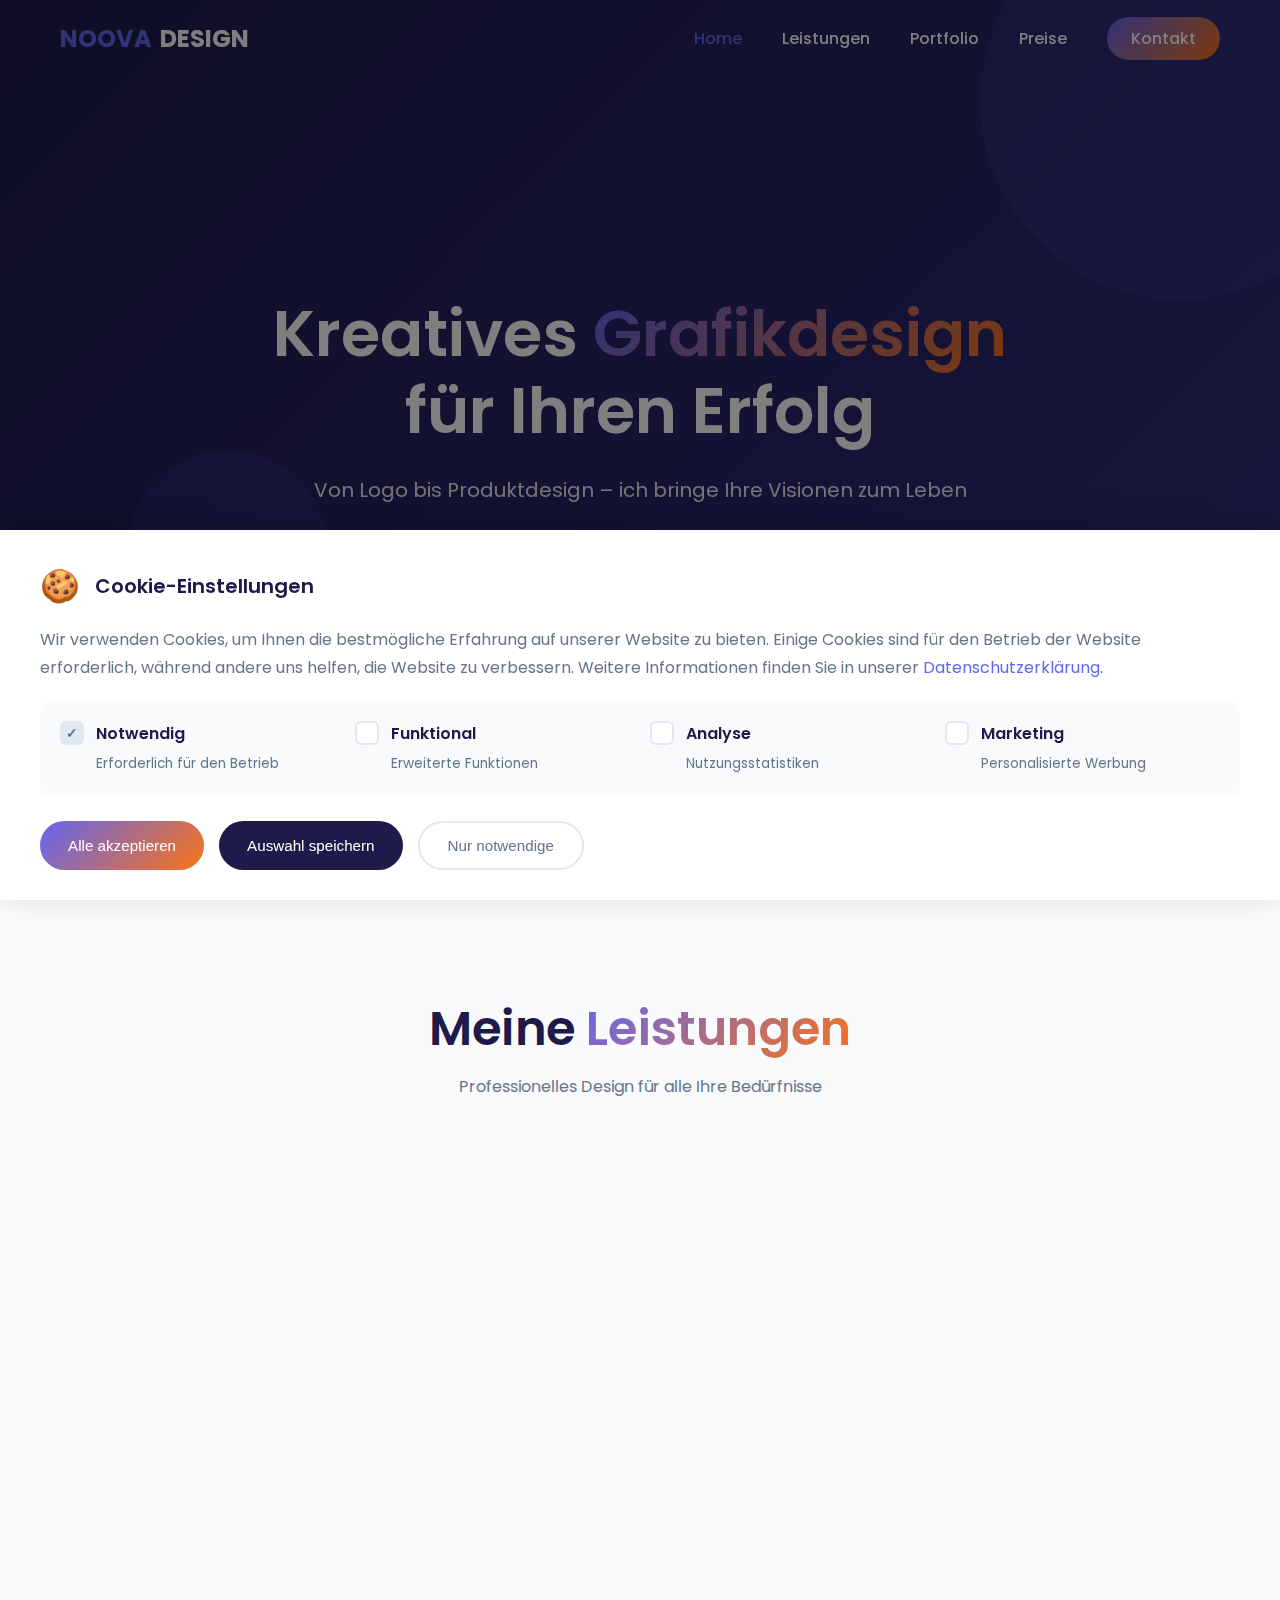
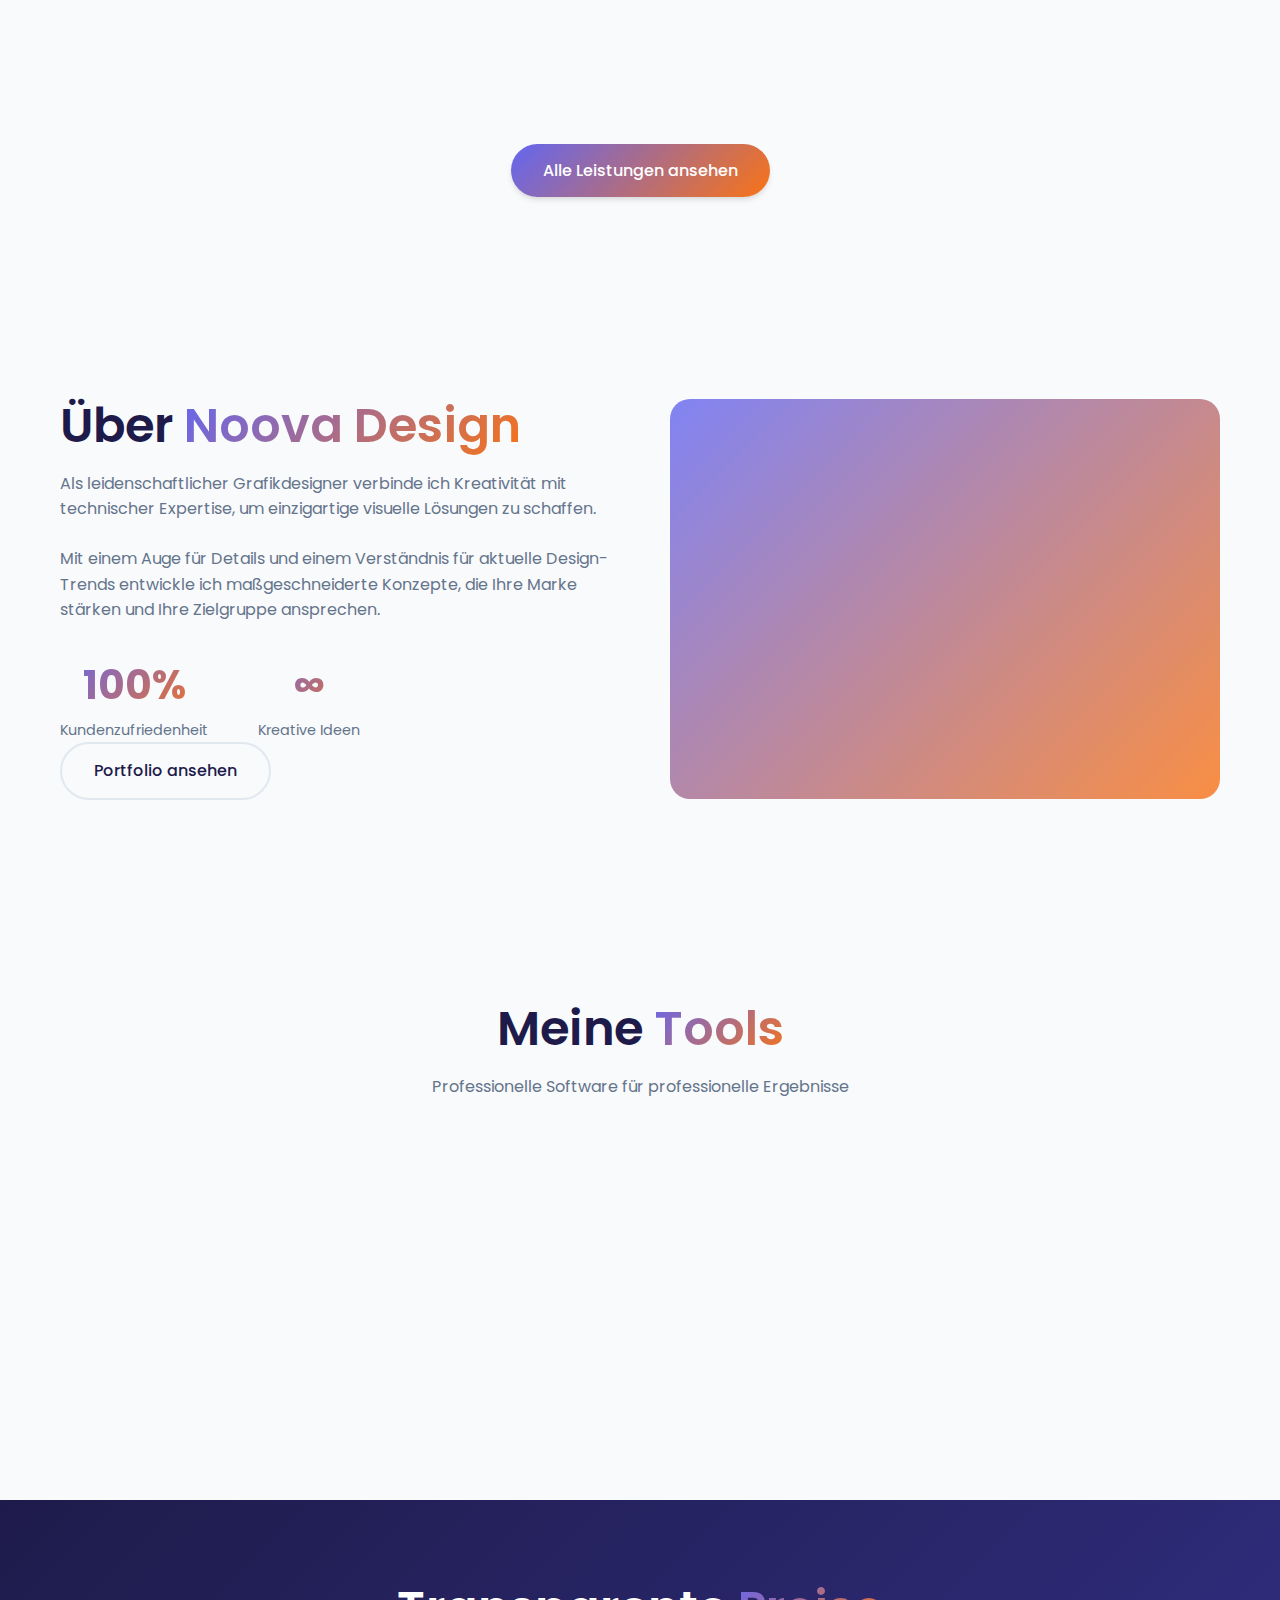
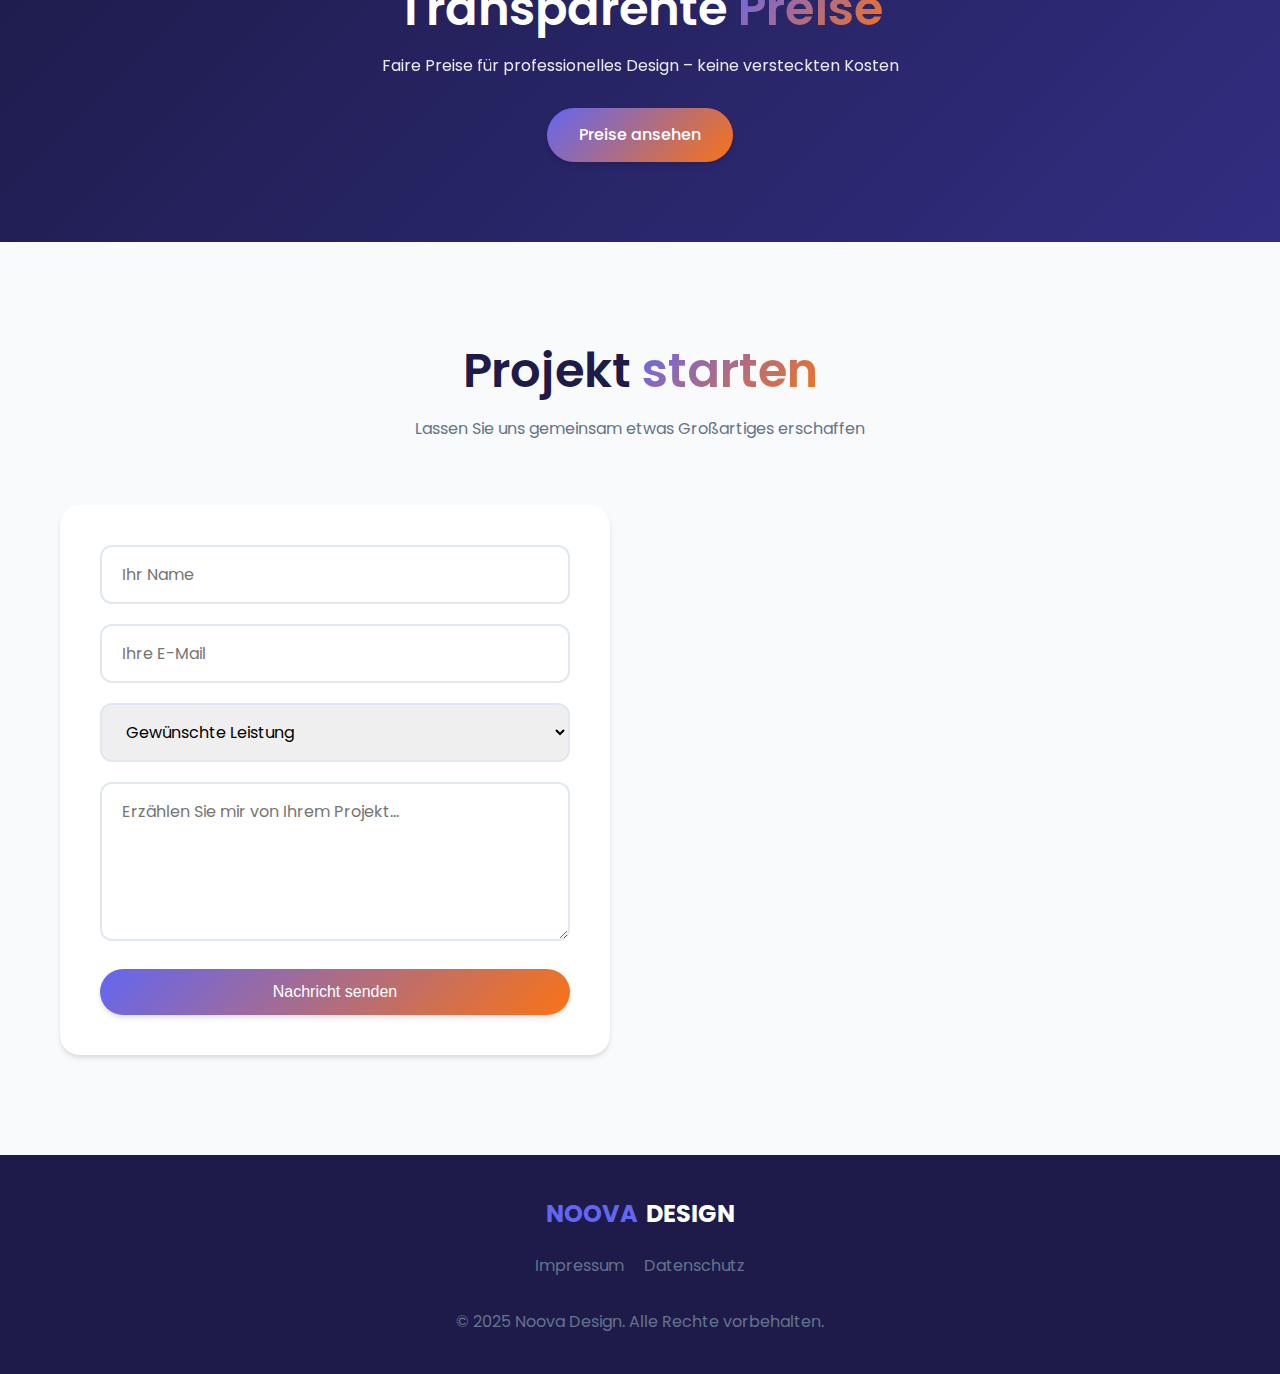
<file: index.html>
<!DOCTYPE html>
<html lang="de">
  <head>
    <meta charset="UTF-8" />
    <meta name="viewport" content="width=device-width, initial-scale=1.0" />
    
    <!-- Primary Meta Tags -->
    <title>Noova Design | Grafikdesign & Visualisierung</title>
    <meta name="title" content="Noova Design | Grafikdesign & Visualisierung" />
    <meta name="description" content="Professionelles Grafikdesign aus Leidenschaft. Logo-Design, Visitenkarten, Flyer, Fahrzeugbeschriftung und Visualisierungen. Kreative Lösungen für Ihren Erfolg." />
    <meta name="keywords" content="Grafikdesign, Logo Design, Visitenkarten, Flyer, Broschüren, Beschriftung, Fahrzeugbeschriftung, Produktdesign, Verpackungsdesign, Visualisierung" />
    <meta name="author" content="Noova Design" />
    <meta name="robots" content="index, follow" />
    <link rel="canonical" href="https://noova-design.de/" />
    
    <!-- Open Graph / Facebook -->
    <meta property="og:type" content="website" />
    <meta property="og:url" content="https://noova-design.de/" />
    <meta property="og:title" content="Noova Design | Grafikdesign & Visualisierung" />
    <meta property="og:description" content="Professionelles Grafikdesign aus Leidenschaft. Logo-Design, Visitenkarten, Flyer, Fahrzeugbeschriftung und Visualisierungen." />
    <meta property="og:image" content="https://noova-design.de/images/og-image.jpg" />
    <meta property="og:locale" content="de_DE" />
    
    <!-- Twitter -->
    <meta property="twitter:card" content="summary_large_image" />
    <meta property="twitter:url" content="https://noova-design.de/" />
    <meta property="twitter:title" content="Noova Design | Grafikdesign & Visualisierung" />
    <meta property="twitter:description" content="Professionelles Grafikdesign aus Leidenschaft. Logo-Design, Visitenkarten, Flyer, Fahrzeugbeschriftung und Visualisierungen." />
    <meta property="twitter:image" content="https://noova-design.de/images/og-image.jpg" />
    
    <!-- Favicon -->
    <link rel="icon" type="image/x-icon" href="/favicon.ico" />
    <link rel="apple-touch-icon" sizes="180x180" href="/apple-touch-icon.png" />
    
    <!-- Google Fonts -->
    <link rel="preconnect" href="https://fonts.googleapis.com" />
    <link rel="preconnect" href="https://fonts.gstatic.com" crossorigin />
    <link href="https://fonts.googleapis.com/css2?family=Poppins:wght@300;400;500;600;700&display=swap" rel="stylesheet" />
    
    <!-- Stylesheet -->
    <link rel="stylesheet" href="css/main.css" />
    
    <!-- Structured Data / Schema.org -->
    <script type="application/ld+json">
    {
      "@context": "https://schema.org",
      "@type": "LocalBusiness",
      "name": "Noova Design",
      "description": "Professionelles Grafikdesign - Logo, Visitenkarten, Flyer, Beschriftung und mehr.",
      "url": "https://noova-design.de",
      "email": "info@noova-design.de",
      "telephone": "+49 123 456 789",
      "priceRange": "€€",
      "image": "https://noova-design.de/images/og-image.jpg",
      "serviceType": ["Logo Design", "Visitenkarten", "Flyer", "Broschüren", "Fahrzeugbeschriftung", "Produktdesign", "Visualisierung"],
      "areaServed": {
        "@type": "Country",
        "name": "Deutschland"
      },
      "sameAs": []
    }
    </script>
  </head>
  <body>
    <!-- Navigation -->
    <nav class="navbar">
      <div class="container">
        <a href="index.html" class="logo">
          <span class="logo-noova">NOOVA</span>
          <span class="logo-design">DESIGN</span>
        </a>
        <button class="nav-toggle" aria-label="Menü öffnen">
          <span></span>
          <span></span>
          <span></span>
        </button>
        <ul class="nav-links">
          <li><a href="index.html" class="active">Home</a></li>
          <li><a href="pages/leistungen.html">Leistungen</a></li>
          <li><a href="pages/portfolio.html">Portfolio</a></li>
          <li><a href="pages/preise.html">Preise</a></li>
          <li><a href="#contact" class="btn-nav">Kontakt</a></li>
        </ul>
      </div>
    </nav>

    <!-- Hero Section -->
    <section id="home" class="hero">
      <div class="hero-content">
        <h1>
          Kreatives <span class="highlight">Grafikdesign</span> für Ihren Erfolg
        </h1>
        <p>Von Logo bis Produktdesign – ich bringe Ihre Visionen zum Leben</p>
        <div class="hero-buttons">
          <a href="pages/leistungen.html" class="btn btn-primary">Leistungen entdecken</a>
          <a href="#contact" class="btn btn-secondary">Projekt starten</a>
        </div>
      </div>
      <div class="hero-shapes">
        <div class="shape shape-1"></div>
        <div class="shape shape-2"></div>
        <div class="shape shape-3"></div>
      </div>
    </section>

    <!-- Services Section -->
    <section id="services" class="services">
      <div class="container">
        <h2 class="section-title">
          Meine <span class="highlight">Leistungen</span>
        </h2>
        <p class="section-subtitle">
          Professionelles Design für alle Ihre Bedürfnisse
        </p>

        <div class="services-grid">
          <a href="pages/leistungen.html#logo" class="service-card">
            <div class="service-icon">
              <svg
                viewBox="0 0 24 24"
                fill="none"
                stroke="currentColor"
                stroke-width="2"
              >
                <circle cx="12" cy="12" r="10" />
                <path
                  d="M12 2a4.5 4.5 0 0 0 0 9 4.5 4.5 0 0 1 0 9 10 10 0 0 0 0-18z"
                />
              </svg>
            </div>
            <h3>Logo Design</h3>
            <p>
              Einzigartige und einprägsame Logos, die Ihre Marke perfekt
              repräsentieren.
            </p>
          </a>

          <a href="pages/leistungen.html#visitenkarten" class="service-card">
            <div class="service-icon">
              <svg
                viewBox="0 0 24 24"
                fill="none"
                stroke="currentColor"
                stroke-width="2"
              >
                <rect x="2" y="4" width="20" height="14" rx="2" />
                <path d="M7 18v2M17 18v2M12 18v2" />
              </svg>
            </div>
            <h3>Visitenkarten</h3>
            <p>
              Professionelle Visitenkarten für einen bleibenden ersten Eindruck.
            </p>
          </a>

          <a href="pages/leistungen.html#flyer" class="service-card">
            <div class="service-icon">
              <svg
                viewBox="0 0 24 24"
                fill="none"
                stroke="currentColor"
                stroke-width="2"
              >
                <path
                  d="M14 2H6a2 2 0 0 0-2 2v16a2 2 0 0 0 2 2h12a2 2 0 0 0 2-2V8z"
                />
                <polyline points="14,2 14,8 20,8" />
                <line x1="16" y1="13" x2="8" y2="13" />
                <line x1="16" y1="17" x2="8" y2="17" />
              </svg>
            </div>
            <h3>Flyer & Broschüren</h3>
            <p>
              Auffällige Printmedien, die Ihre Botschaft klar kommunizieren.
            </p>
          </a>

          <a href="pages/leistungen.html#beschriftung" class="service-card">
            <div class="service-icon">
              <svg
                viewBox="0 0 24 24"
                fill="none"
                stroke="currentColor"
                stroke-width="2"
              >
                <path d="M4 7h16M4 12h16M4 17h10" />
                <circle cx="19" cy="17" r="3" />
              </svg>
            </div>
            <h3>Beschriftung</h3>
            <p>
              Professionelle Fahrzeug- und Schaufensterbeschriftung.
            </p>
          </a>

          <a href="pages/leistungen.html#produktdesign" class="service-card">
            <div class="service-icon">
              <svg
                viewBox="0 0 24 24"
                fill="none"
                stroke="currentColor"
                stroke-width="2"
              >
                <path
                  d="M21 16V8a2 2 0 0 0-1-1.73l-7-4a2 2 0 0 0-2 0l-7 4A2 2 0 0 0 3 8v8a2 2 0 0 0 1 1.73l7 4a2 2 0 0 0 2 0l7-4A2 2 0 0 0 21 16z"
                />
                <polyline points="3.27,6.96 12,12.01 20.73,6.96" />
                <line x1="12" y1="22.08" x2="12" y2="12" />
              </svg>
            </div>
            <h3>Produktdesign</h3>
            <p>
              Kreative Verpackungen, die Ihr Produkt zum Hingucker machen.
            </p>
          </a>

          <a href="pages/leistungen.html#visualisierungen" class="service-card">
            <div class="service-icon">
              <svg
                viewBox="0 0 24 24"
                fill="none"
                stroke="currentColor"
                stroke-width="2"
              >
                <rect x="3" y="3" width="18" height="18" rx="2" />
                <circle cx="8.5" cy="8.5" r="1.5" />
                <polyline points="21,15 16,10 5,21" />
              </svg>
            </div>
            <h3>Visualisierungen</h3>
            <p>
              Hochwertige Grafiken und Infografiken für komplexe Inhalte.
            </p>
          </a>
        </div>

        <div class="section-cta">
          <a href="pages/leistungen.html" class="btn btn-primary">Alle Leistungen ansehen</a>
        </div>
      </div>
    </section>

    <!-- About Section -->
    <section id="about" class="about">
      <div class="container">
        <div class="about-content">
          <div class="about-text">
            <h2 class="section-title">
              Über <span class="highlight">Noova Design</span>
            </h2>
            <p>
              Als leidenschaftlicher Grafikdesigner verbinde ich Kreativität mit
              technischer Expertise, um einzigartige visuelle Lösungen zu
              schaffen.
            </p>
            <p>
              Mit einem Auge für Details und einem Verständnis für aktuelle
              Design-Trends entwickle ich maßgeschneiderte Konzepte, die Ihre
              Marke stärken und Ihre Zielgruppe ansprechen.
            </p>
            <div class="about-stats">
              <div class="stat">
                <span class="stat-number">100%</span>
                <span class="stat-label">Kundenzufriedenheit</span>
              </div>
              <div class="stat">
                <span class="stat-number">∞</span>
                <span class="stat-label">Kreative Ideen</span>
              </div>
            </div>
            <a href="pages/portfolio.html" class="btn btn-secondary">Portfolio ansehen</a>
          </div>
          <div class="about-image">
            <div class="about-shape"></div>
          </div>
        </div>
      </div>
    </section>

    <!-- Tools Section -->
    <section id="tools" class="tools">
      <div class="container">
        <h2 class="section-title">
          Meine <span class="highlight">Tools</span>
        </h2>
        <p class="section-subtitle">
          Professionelle Software für professionelle Ergebnisse
        </p>

        <div class="tools-grid">
          <div class="tool-card">
            <div class="tool-icon illustrator">
              <span>Ai</span>
            </div>
            <h3>Adobe Illustrator</h3>
            <p>Vektorgrafiken, Logos & Illustrationen</p>
          </div>

          <div class="tool-card">
            <div class="tool-icon indesign">
              <span>Id</span>
            </div>
            <h3>Adobe InDesign</h3>
            <p>Layout, Flyer & Printmedien</p>
          </div>

          <div class="tool-card">
            <div class="tool-icon photoshop">
              <span>Ps</span>
            </div>
            <h3>Adobe Photoshop</h3>
            <p>Bildbearbeitung & Compositing</p>
          </div>
        </div>
      </div>
    </section>

    <!-- CTA Section -->
    <section class="cta-section">
      <div class="container">
        <div class="cta-content">
          <h2>Transparente <span class="highlight">Preise</span></h2>
          <p>Faire Preise für professionelles Design – keine versteckten Kosten</p>
          <a href="pages/preise.html" class="btn btn-primary">Preise ansehen</a>
        </div>
      </div>
    </section>

    <!-- Contact Section -->
    <section id="contact" class="contact">
      <div class="container">
        <h2 class="section-title">
          Projekt <span class="highlight">starten</span>
        </h2>
        <p class="section-subtitle">
          Lassen Sie uns gemeinsam etwas Großartiges erschaffen
        </p>

        <div class="contact-content">
          <form class="contact-form" id="contactForm">
            <div class="form-group">
              <input
                type="text"
                id="name"
                name="name"
                placeholder="Ihr Name"
                required
              />
            </div>
            <div class="form-group">
              <input
                type="email"
                id="email"
                name="email"
                placeholder="Ihre E-Mail"
                required
              />
            </div>
            <div class="form-group">
              <select id="service" name="service" required>
                <option value="" disabled selected>Gewünschte Leistung</option>
                <option value="logo">Logo Design</option>
                <option value="visitenkarten">Visitenkarten</option>
                <option value="flyer">Flyer</option>
                <option value="beschriftung">Beschriftung</option>
                <option value="produktdesign">Produktdesign</option>
                <option value="visualisierung">Visualisierungen</option>
                <option value="andere">Andere</option>
              </select>
            </div>
            <div class="form-group">
              <textarea
                id="message"
                name="message"
                placeholder="Erzählen Sie mir von Ihrem Projekt..."
                rows="5"
                required
              ></textarea>
            </div>
            <button type="submit" class="btn btn-primary btn-full">
              Nachricht senden
            </button>
          </form>

          <div class="contact-info">
            <div class="info-card">
              <div class="info-icon">
                <svg
                  viewBox="0 0 24 24"
                  fill="none"
                  stroke="currentColor"
                  stroke-width="2"
                >
                  <path
                    d="M4 4h16c1.1 0 2 .9 2 2v12c0 1.1-.9 2-2 2H4c-1.1 0-2-.9-2-2V6c0-1.1.9-2 2-2z"
                  />
                  <polyline points="22,6 12,13 2,6" />
                </svg>
              </div>
              <div>
                <h4>E-Mail</h4>
                <p>info@noova-design.de</p>
              </div>
            </div>
            <div class="info-card">
              <div class="info-icon">
                <svg
                  viewBox="0 0 24 24"
                  fill="none"
                  stroke="currentColor"
                  stroke-width="2"
                >
                  <path
                    d="M22 16.92v3a2 2 0 0 1-2.18 2 19.79 19.79 0 0 1-8.63-3.07 19.5 19.5 0 0 1-6-6 19.79 19.79 0 0 1-3.07-8.67A2 2 0 0 1 4.11 2h3a2 2 0 0 1 2 1.72 12.84 12.84 0 0 0 .7 2.81 2 2 0 0 1-.45 2.11L8.09 9.91a16 16 0 0 0 6 6l1.27-1.27a2 2 0 0 1 2.11-.45 12.84 12.84 0 0 0 2.81.7A2 2 0 0 1 22 16.92z"
                  />
                </svg>
              </div>
              <div>
                <h4>Telefon</h4>
                <p>+49 123 456 789</p>
              </div>
            </div>
          </div>
        </div>
      </div>
    </section>

    <!-- Footer -->
    <footer class="footer">
      <div class="container">
        <div class="footer-content">
          <div class="footer-logo">
            <span class="logo-noova">NOOVA</span>
            <span class="logo-design">DESIGN</span>
          </div>
          <div class="footer-links">
            <a href="pages/impressum.html">Impressum</a>
            <a href="pages/datenschutz.html">Datenschutz</a>
          </div>
          <p>&copy; 2025 Noova Design. Alle Rechte vorbehalten.</p>
        </div>
      </div>
    </footer>

    <!-- Cookie Banner -->
    <div class="cookie-overlay" id="cookieOverlay"></div>
    <div class="cookie-banner" id="cookieBanner">
      <div class="cookie-content">
        <div class="cookie-header">
          <span class="cookie-icon">🍪</span>
          <h3>Cookie-Einstellungen</h3>
        </div>
        <p class="cookie-text">
          Wir verwenden Cookies, um Ihnen die bestmögliche Erfahrung auf unserer Website zu bieten. 
          Einige Cookies sind für den Betrieb der Website erforderlich, während andere uns helfen, 
          die Website zu verbessern. Weitere Informationen finden Sie in unserer 
          <a href="pages/datenschutz.html">Datenschutzerklärung</a>.
        </p>
        <div class="cookie-options">
          <div class="cookie-option">
            <input type="checkbox" id="cookieNecessary" checked disabled />
            <span class="cookie-checkbox"></span>
            <div class="cookie-option-text">
              <label for="cookieNecessary">Notwendig</label>
              <span>Erforderlich für den Betrieb</span>
            </div>
          </div>
          <div class="cookie-option">
            <input type="checkbox" id="cookieFunctional" />
            <span class="cookie-checkbox"></span>
            <div class="cookie-option-text">
              <label for="cookieFunctional">Funktional</label>
              <span>Erweiterte Funktionen</span>
            </div>
          </div>
          <div class="cookie-option">
            <input type="checkbox" id="cookieAnalytics" />
            <span class="cookie-checkbox"></span>
            <div class="cookie-option-text">
              <label for="cookieAnalytics">Analyse</label>
              <span>Nutzungsstatistiken</span>
            </div>
          </div>
          <div class="cookie-option">
            <input type="checkbox" id="cookieMarketing" />
            <span class="cookie-checkbox"></span>
            <div class="cookie-option-text">
              <label for="cookieMarketing">Marketing</label>
              <span>Personalisierte Werbung</span>
            </div>
          </div>
        </div>
        <div class="cookie-buttons">
          <button class="cookie-btn cookie-btn-accept" data-cookie-accept>Alle akzeptieren</button>
          <button class="cookie-btn cookie-btn-selected" data-cookie-save>Auswahl speichern</button>
          <button class="cookie-btn cookie-btn-reject" data-cookie-reject>Nur notwendige</button>
        </div>
      </div>
    </div>
    <button class="cookie-settings-float" id="cookieSettingsFloat" title="Cookie-Einstellungen">🍪</button>

    <script src="js/bundle.js"></script>
    <script src="js/cookie-consent.js"></script>
    <script src="js/local-analytics.js"></script>
  </body>
</html>
</file>
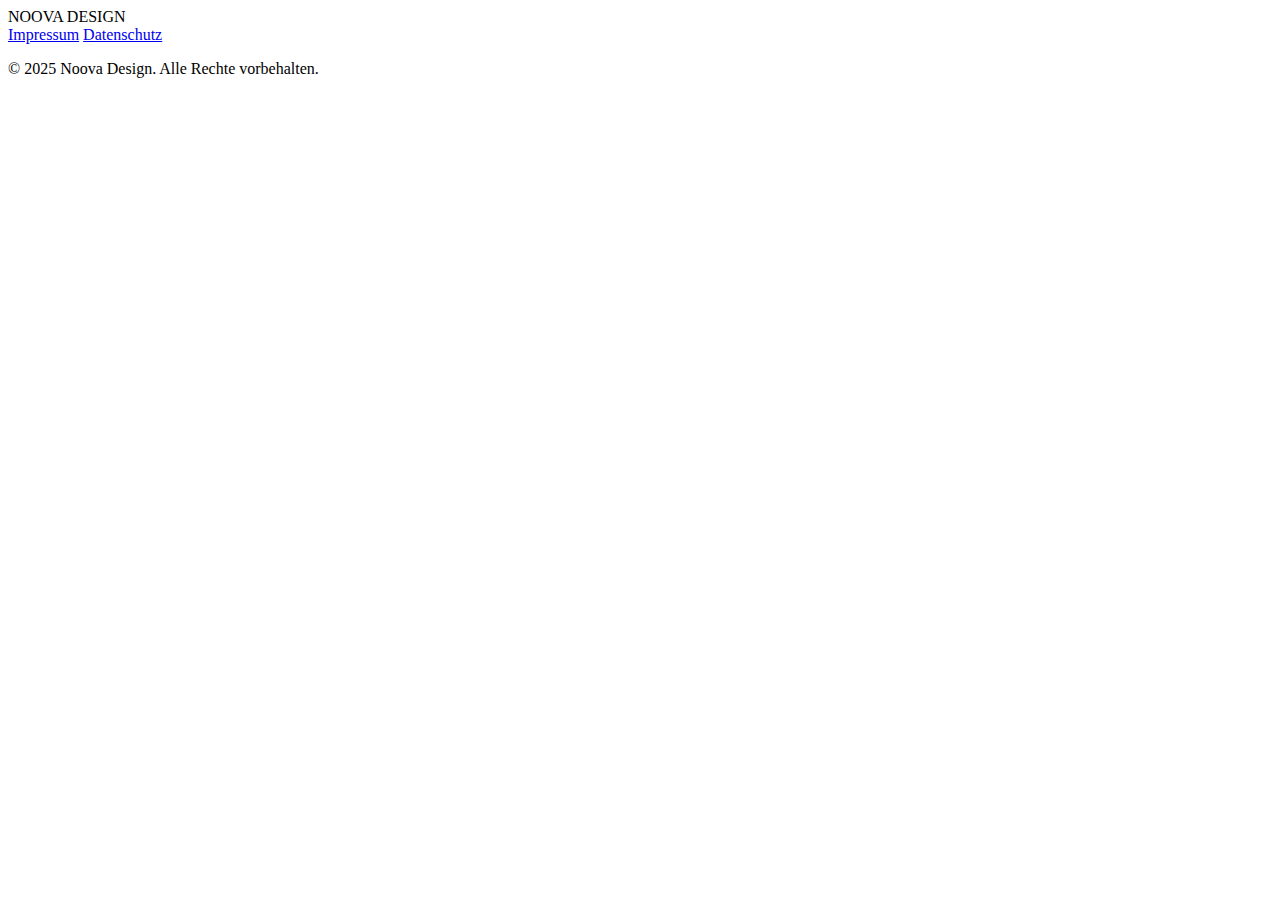
<file: components/footer.html>
<!-- 
  FOOTER COMPONENT
  Kopieren Sie diesen Code am Ende des <body> Tags jeder Seite
-->

<footer class="footer">
  <div class="container">
    <div class="footer-content">
      <div class="footer-logo">
        <span class="logo-noova">NOOVA</span>
        <span class="logo-design">DESIGN</span>
      </div>
      <div class="footer-links">
        <a href="pages/impressum.html">Impressum</a>
        <a href="pages/datenschutz.html">Datenschutz</a>
      </div>
      <p>&copy; 2025 Noova Design. Alle Rechte vorbehalten.</p>
    </div>
  </div>
</footer>
</file>
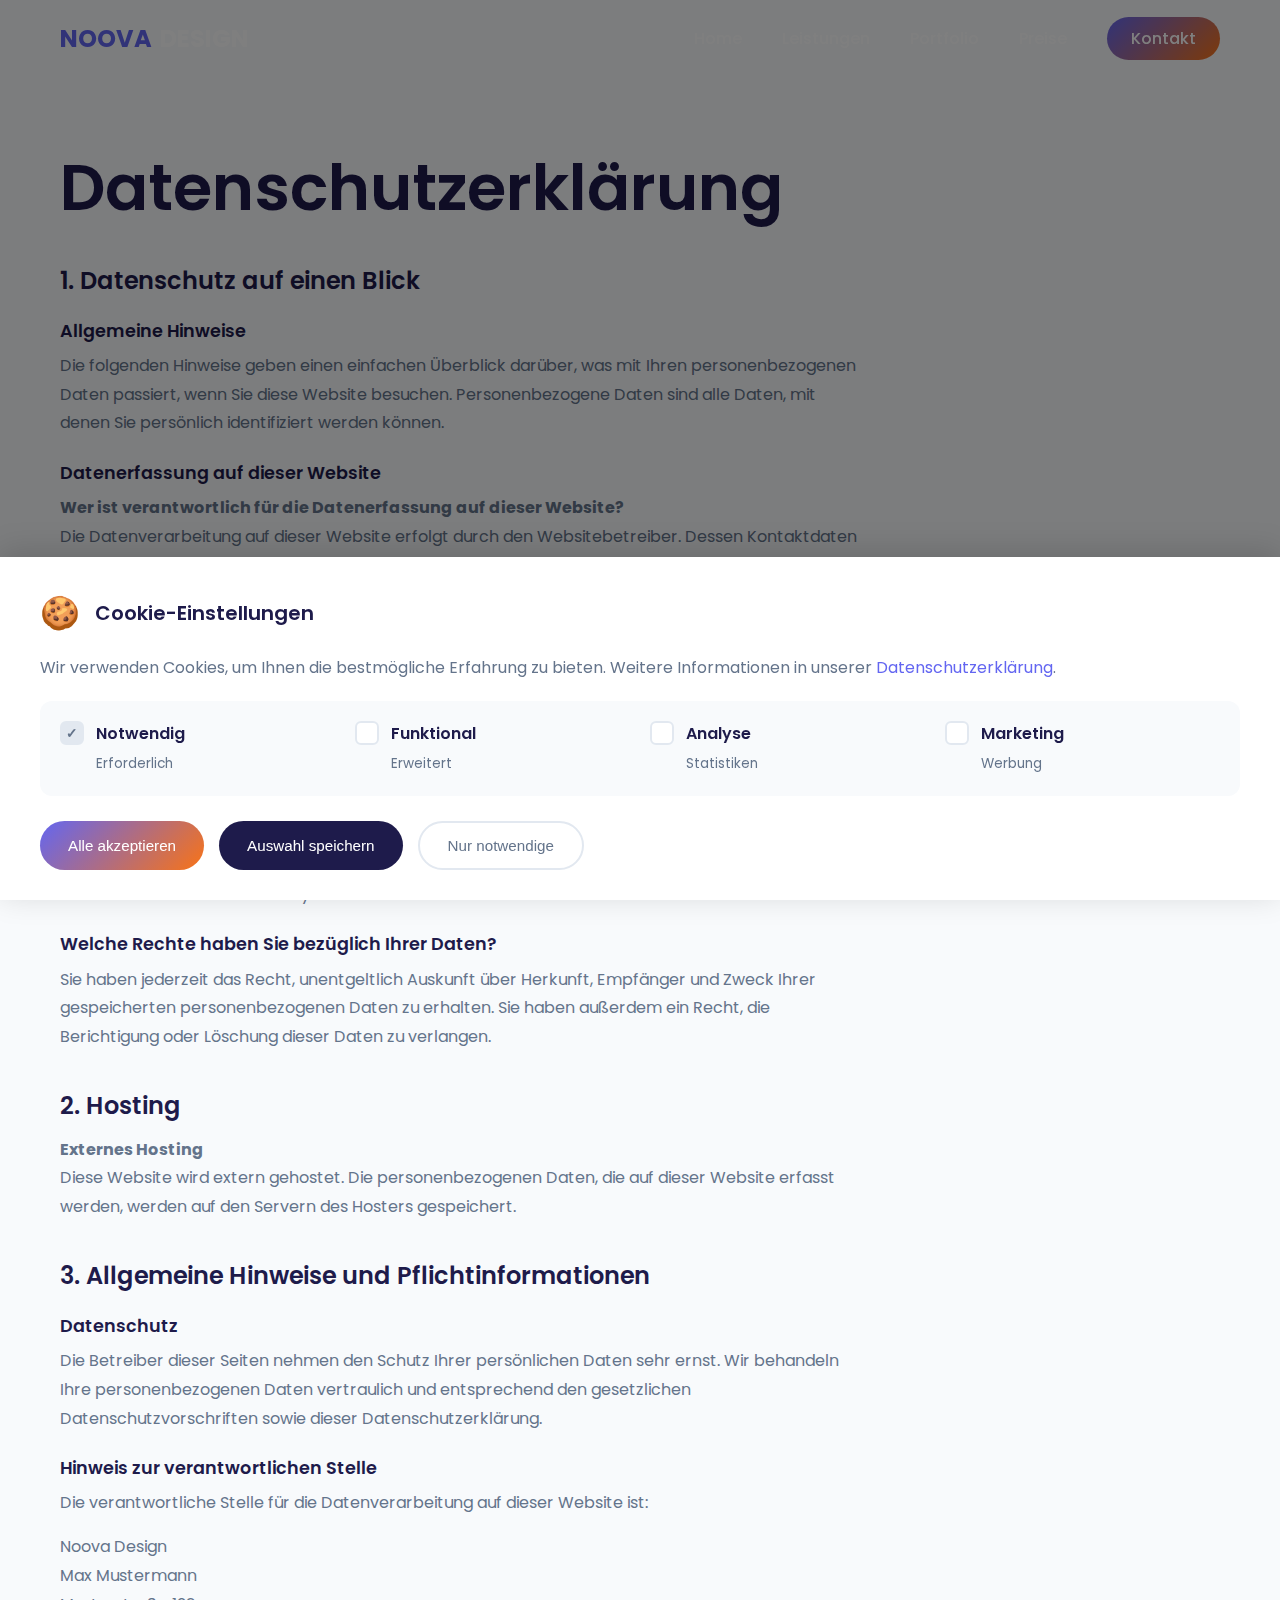
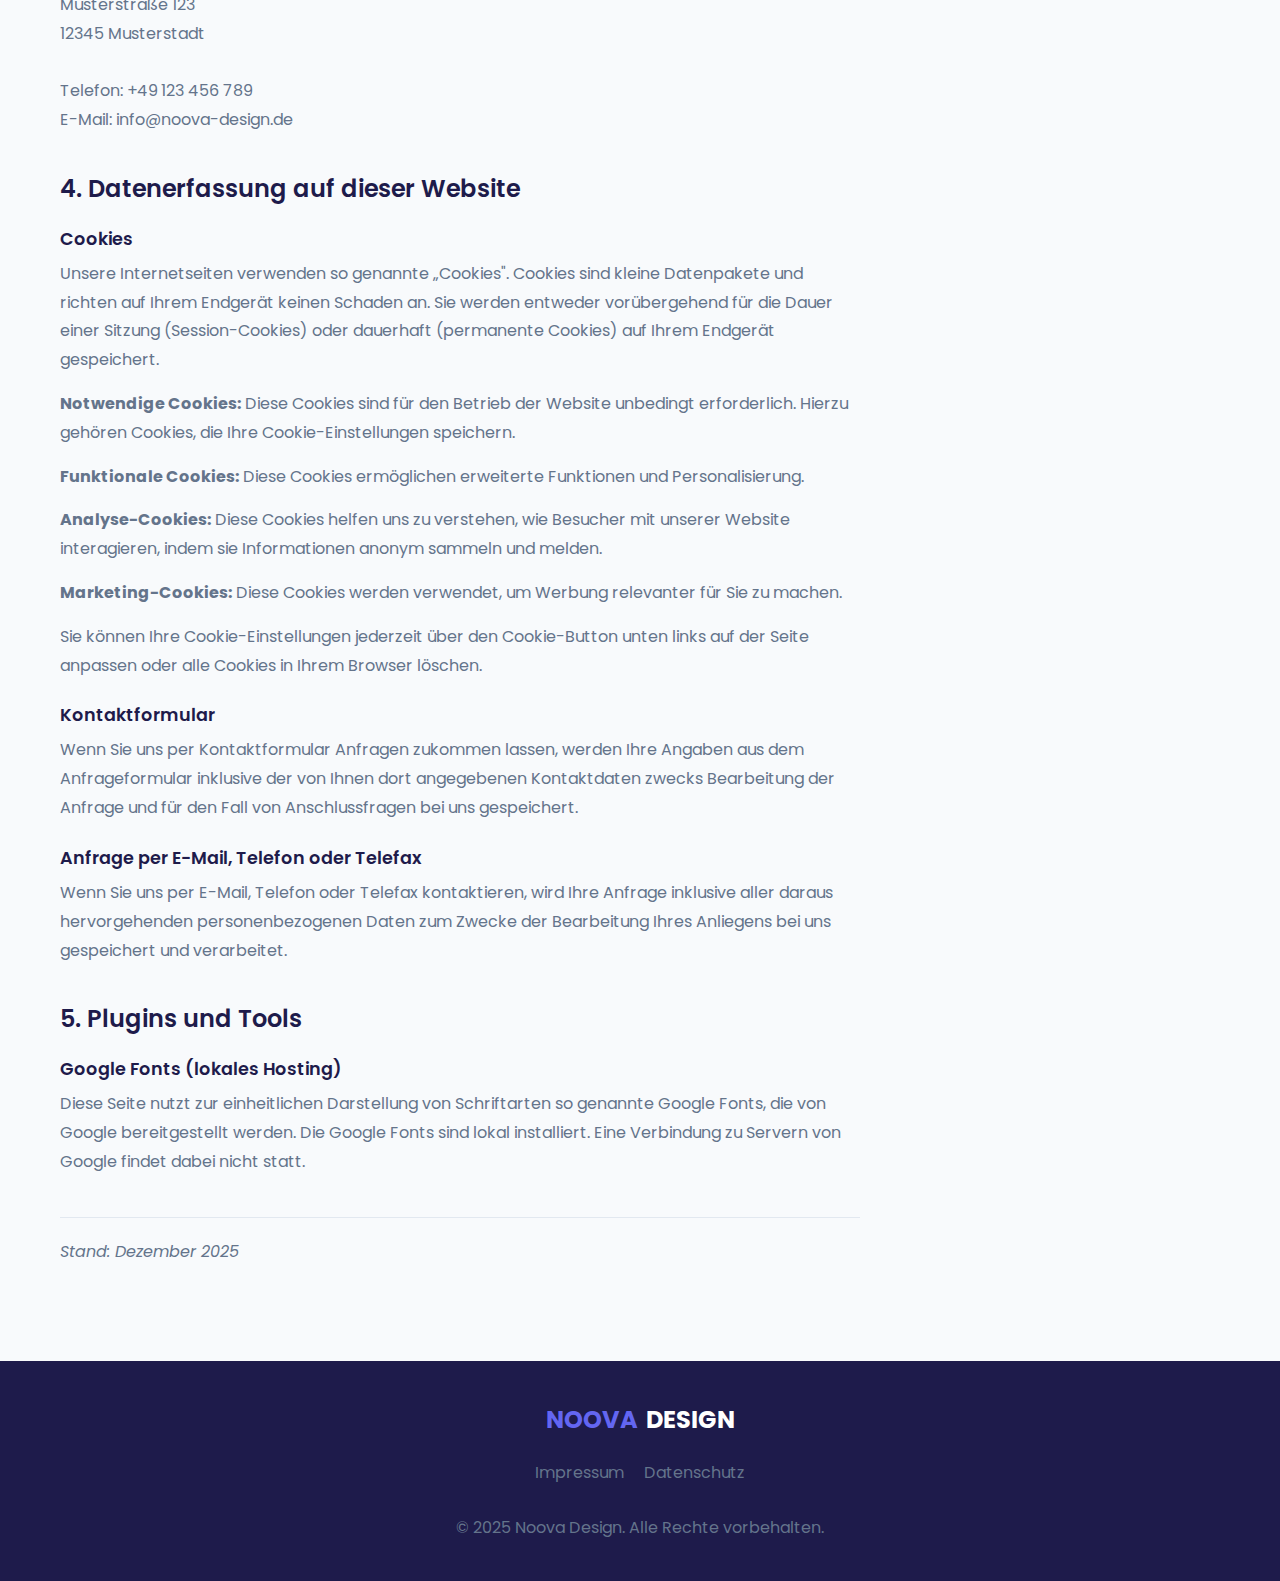
<file: pages/datenschutz.html>
<!DOCTYPE html>
<html lang="de">
  <head>
    <meta charset="UTF-8" />
    <meta name="viewport" content="width=device-width, initial-scale=1.0" />
    
    <!-- Primary Meta Tags -->
    <title>Datenschutzerklärung | Noova Design</title>
    <meta name="title" content="Datenschutzerklärung | Noova Design" />
    <meta name="description" content="Datenschutzerklärung von Noova Design - Informationen zur Erhebung und Verarbeitung personenbezogener Daten gemäß DSGVO." />
    <meta name="author" content="Noova Design" />
    <meta name="robots" content="noindex, follow" />
    <link rel="canonical" href="https://noova-design.de/pages/datenschutz.html" />
    
    <!-- Favicon -->
    <link rel="icon" type="image/x-icon" href="/favicon.ico" />
    
    <!-- Google Fonts -->
    <link rel="preconnect" href="https://fonts.googleapis.com" />
    <link rel="preconnect" href="https://fonts.gstatic.com" crossorigin />
    <link href="https://fonts.googleapis.com/css2?family=Poppins:wght@300;400;500;600;700&display=swap" rel="stylesheet" />
    
    <!-- Stylesheet -->
    <link rel="stylesheet" href="../css/main.css" />
  </head>
  <body>
    <!-- Navigation -->
    <nav class="navbar">
      <div class="container">
        <a href="../index.html" class="logo">
          <span class="logo-noova">NOOVA</span>
          <span class="logo-design">DESIGN</span>
        </a>
        <button class="nav-toggle" aria-label="Menü öffnen">
          <span></span>
          <span></span>
          <span></span>
        </button>
        <ul class="nav-links">
          <li><a href="../index.html">Home</a></li>
          <li><a href="leistungen.html">Leistungen</a></li>
          <li><a href="portfolio.html">Portfolio</a></li>
          <li><a href="preise.html">Preise</a></li>
          <li><a href="../index.html#contact" class="btn-nav">Kontakt</a></li>
        </ul>
      </div>
    </nav>

    <!-- Content Section -->
    <section class="legal-section">
      <div class="container">
        <h1>Datenschutzerklärung</h1>

        <div class="legal-content">
          <h2>1. Datenschutz auf einen Blick</h2>
          
          <h3>Allgemeine Hinweise</h3>
          <p>
            Die folgenden Hinweise geben einen einfachen Überblick darüber, was mit Ihren personenbezogenen Daten 
            passiert, wenn Sie diese Website besuchen. Personenbezogene Daten sind alle Daten, mit denen Sie 
            persönlich identifiziert werden können.
          </p>

          <h3>Datenerfassung auf dieser Website</h3>
          <p>
            <strong>Wer ist verantwortlich für die Datenerfassung auf dieser Website?</strong><br>
            Die Datenverarbeitung auf dieser Website erfolgt durch den Websitebetreiber. Dessen Kontaktdaten 
            können Sie dem Impressum dieser Website entnehmen.
          </p>

          <h3>Wie erfassen wir Ihre Daten?</h3>
          <p>
            Ihre Daten werden zum einen dadurch erhoben, dass Sie uns diese mitteilen. Hierbei kann es sich z. B. 
            um Daten handeln, die Sie in ein Kontaktformular eingeben.
          </p>
          <p>
            Andere Daten werden automatisch oder nach Ihrer Einwilligung beim Besuch der Website durch unsere 
            IT-Systeme erfasst. Das sind vor allem technische Daten (z. B. Internetbrowser, Betriebssystem oder 
            Uhrzeit des Seitenaufrufs).
          </p>

          <h3>Wofür nutzen wir Ihre Daten?</h3>
          <p>
            Ein Teil der Daten wird erhoben, um eine fehlerfreie Bereitstellung der Website zu gewährleisten. 
            Andere Daten können zur Analyse Ihres Nutzerverhaltens verwendet werden.
          </p>

          <h3>Welche Rechte haben Sie bezüglich Ihrer Daten?</h3>
          <p>
            Sie haben jederzeit das Recht, unentgeltlich Auskunft über Herkunft, Empfänger und Zweck Ihrer 
            gespeicherten personenbezogenen Daten zu erhalten. Sie haben außerdem ein Recht, die Berichtigung 
            oder Löschung dieser Daten zu verlangen.
          </p>

          <h2>2. Hosting</h2>
          <p>
            <strong>Externes Hosting</strong><br>
            Diese Website wird extern gehostet. Die personenbezogenen Daten, die auf dieser Website erfasst werden, 
            werden auf den Servern des Hosters gespeichert.
          </p>

          <h2>3. Allgemeine Hinweise und Pflichtinformationen</h2>
          
          <h3>Datenschutz</h3>
          <p>
            Die Betreiber dieser Seiten nehmen den Schutz Ihrer persönlichen Daten sehr ernst. Wir behandeln Ihre 
            personenbezogenen Daten vertraulich und entsprechend den gesetzlichen Datenschutzvorschriften sowie 
            dieser Datenschutzerklärung.
          </p>

          <h3>Hinweis zur verantwortlichen Stelle</h3>
          <p>
            Die verantwortliche Stelle für die Datenverarbeitung auf dieser Website ist:
          </p>
          <p>
            Noova Design<br>
            Max Mustermann<br>
            Musterstraße 123<br>
            12345 Musterstadt<br><br>
            Telefon: +49 123 456 789<br>
            E-Mail: info@noova-design.de
          </p>

          <h2>4. Datenerfassung auf dieser Website</h2>
          
          <h3>Cookies</h3>
          <p>
            Unsere Internetseiten verwenden so genannte „Cookies". Cookies sind kleine Datenpakete und richten auf 
            Ihrem Endgerät keinen Schaden an. Sie werden entweder vorübergehend für die Dauer einer Sitzung 
            (Session-Cookies) oder dauerhaft (permanente Cookies) auf Ihrem Endgerät gespeichert.
          </p>
          <p>
            <strong>Notwendige Cookies:</strong> Diese Cookies sind für den Betrieb der Website unbedingt erforderlich. 
            Hierzu gehören Cookies, die Ihre Cookie-Einstellungen speichern.
          </p>
          <p>
            <strong>Funktionale Cookies:</strong> Diese Cookies ermöglichen erweiterte Funktionen und Personalisierung.
          </p>
          <p>
            <strong>Analyse-Cookies:</strong> Diese Cookies helfen uns zu verstehen, wie Besucher mit unserer Website 
            interagieren, indem sie Informationen anonym sammeln und melden.
          </p>
          <p>
            <strong>Marketing-Cookies:</strong> Diese Cookies werden verwendet, um Werbung relevanter für Sie zu machen.
          </p>
          <p>
            Sie können Ihre Cookie-Einstellungen jederzeit über den Cookie-Button unten links auf der Seite anpassen 
            oder alle Cookies in Ihrem Browser löschen.
          </p>
          
          <h3>Kontaktformular</h3>
          <p>
            Wenn Sie uns per Kontaktformular Anfragen zukommen lassen, werden Ihre Angaben aus dem Anfrageformular 
            inklusive der von Ihnen dort angegebenen Kontaktdaten zwecks Bearbeitung der Anfrage und für den Fall 
            von Anschlussfragen bei uns gespeichert.
          </p>

          <h3>Anfrage per E-Mail, Telefon oder Telefax</h3>
          <p>
            Wenn Sie uns per E-Mail, Telefon oder Telefax kontaktieren, wird Ihre Anfrage inklusive aller daraus 
            hervorgehenden personenbezogenen Daten zum Zwecke der Bearbeitung Ihres Anliegens bei uns gespeichert 
            und verarbeitet.
          </p>

          <h2>5. Plugins und Tools</h2>
          
          <h3>Google Fonts (lokales Hosting)</h3>
          <p>
            Diese Seite nutzt zur einheitlichen Darstellung von Schriftarten so genannte Google Fonts, die von Google 
            bereitgestellt werden. Die Google Fonts sind lokal installiert. Eine Verbindung zu Servern von Google 
            findet dabei nicht statt.
          </p>

          <p class="legal-date">
            <em>Stand: Dezember 2025</em>
          </p>
        </div>
      </div>
    </section>

    <!-- Footer -->
    <footer class="footer">
      <div class="container">
        <div class="footer-content">
          <div class="footer-logo">
            <span class="logo-noova">NOOVA</span>
            <span class="logo-design">DESIGN</span>
          </div>
          <div class="footer-links">
            <a href="impressum.html">Impressum</a>
            <a href="datenschutz.html">Datenschutz</a>
          </div>
          <p>&copy; 2025 Noova Design. Alle Rechte vorbehalten.</p>
        </div>
      </div>
    </footer>

    <!-- Cookie Banner -->
    <div class="cookie-overlay" id="cookieOverlay"></div>
    <div class="cookie-banner" id="cookieBanner">
      <div class="cookie-content">
        <div class="cookie-header">
          <span class="cookie-icon">🍪</span>
          <h3>Cookie-Einstellungen</h3>
        </div>
        <p class="cookie-text">
          Wir verwenden Cookies, um Ihnen die bestmögliche Erfahrung zu bieten. 
          Weitere Informationen in unserer <a href="datenschutz.html">Datenschutzerklärung</a>.
        </p>
        <div class="cookie-options">
          <div class="cookie-option">
            <input type="checkbox" id="cookieNecessary" checked disabled />
            <span class="cookie-checkbox"></span>
            <div class="cookie-option-text">
              <label for="cookieNecessary">Notwendig</label>
              <span>Erforderlich</span>
            </div>
          </div>
          <div class="cookie-option">
            <input type="checkbox" id="cookieFunctional" />
            <span class="cookie-checkbox"></span>
            <div class="cookie-option-text">
              <label for="cookieFunctional">Funktional</label>
              <span>Erweitert</span>
            </div>
          </div>
          <div class="cookie-option">
            <input type="checkbox" id="cookieAnalytics" />
            <span class="cookie-checkbox"></span>
            <div class="cookie-option-text">
              <label for="cookieAnalytics">Analyse</label>
              <span>Statistiken</span>
            </div>
          </div>
          <div class="cookie-option">
            <input type="checkbox" id="cookieMarketing" />
            <span class="cookie-checkbox"></span>
            <div class="cookie-option-text">
              <label for="cookieMarketing">Marketing</label>
              <span>Werbung</span>
            </div>
          </div>
        </div>
        <div class="cookie-buttons">
          <button class="cookie-btn cookie-btn-accept" data-cookie-accept>Alle akzeptieren</button>
          <button class="cookie-btn cookie-btn-selected" data-cookie-save>Auswahl speichern</button>
          <button class="cookie-btn cookie-btn-reject" data-cookie-reject>Nur notwendige</button>
        </div>
      </div>
    </div>
    <button class="cookie-settings-float" id="cookieSettingsFloat" title="Cookie-Einstellungen">🍪</button>

    <script src="../js/bundle.js"></script>
    <script src="../js/cookie-consent.js"></script>
    <script src="../js/local-analytics.js"></script>
  </body>
</html>
</file>
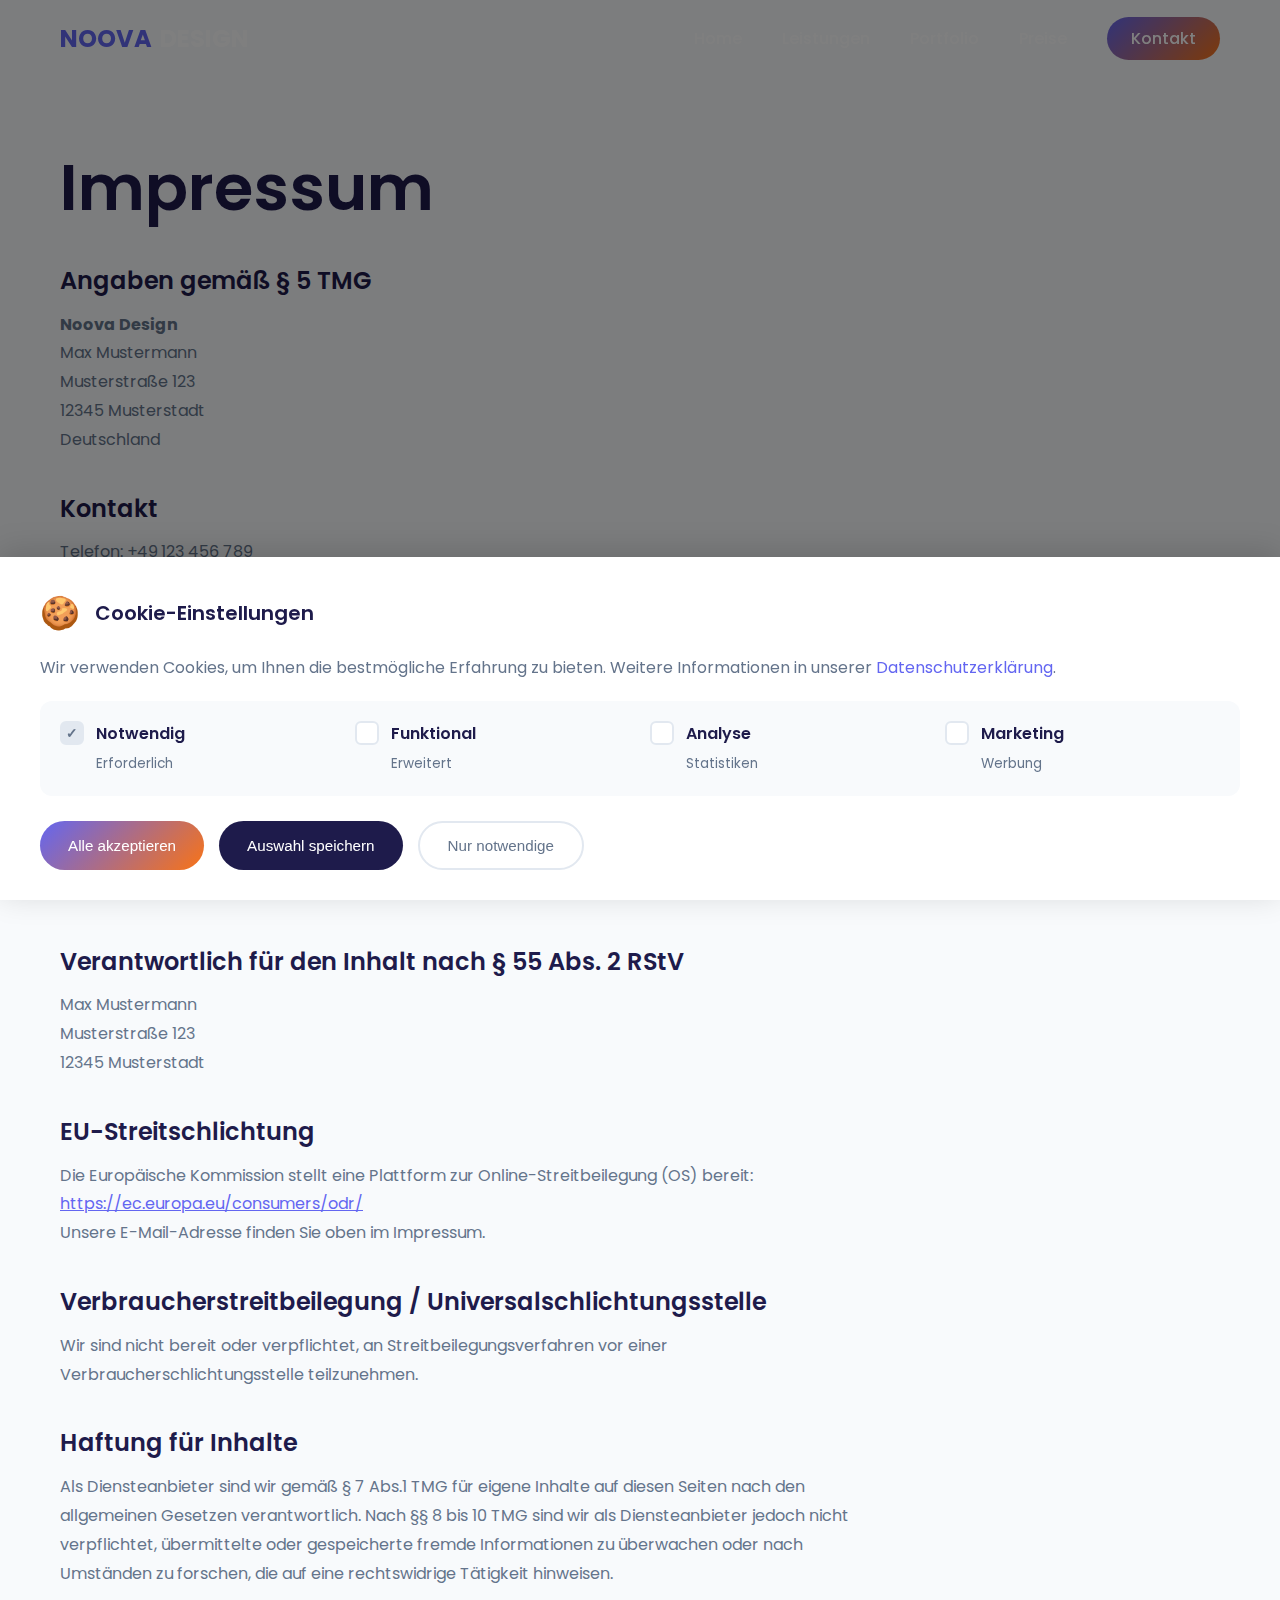
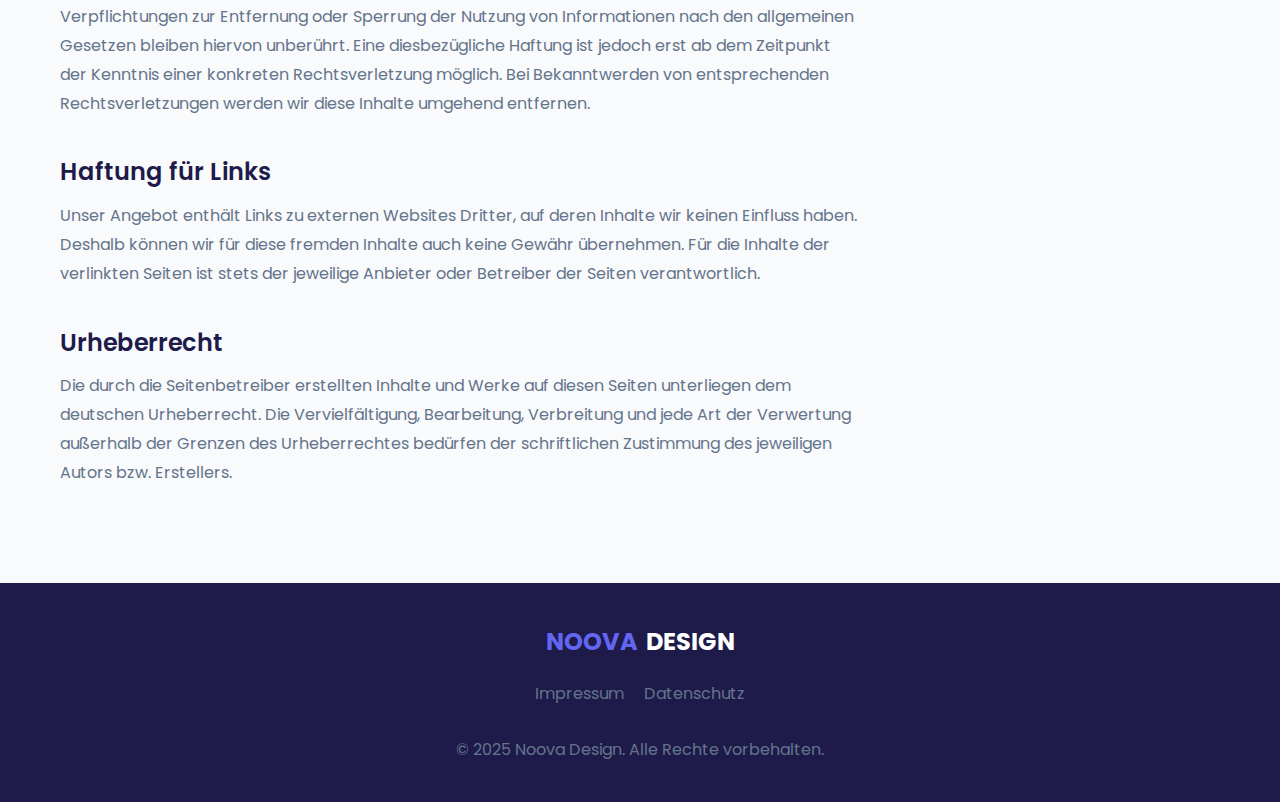
<file: pages/impressum.html>
<!DOCTYPE html>
<html lang="de">
  <head>
    <meta charset="UTF-8" />
    <meta name="viewport" content="width=device-width, initial-scale=1.0" />
    
    <!-- Primary Meta Tags -->
    <title>Impressum | Noova Design</title>
    <meta name="title" content="Impressum | Noova Design" />
    <meta name="description" content="Impressum von Noova Design - Angaben gemäß § 5 TMG, Kontaktdaten und rechtliche Hinweise." />
    <meta name="author" content="Noova Design" />
    <meta name="robots" content="noindex, follow" />
    <link rel="canonical" href="https://noova-design.de/pages/impressum.html" />
    
    <!-- Favicon -->
    <link rel="icon" type="image/x-icon" href="/favicon.ico" />
    
    <!-- Google Fonts -->
    <link rel="preconnect" href="https://fonts.googleapis.com" />
    <link rel="preconnect" href="https://fonts.gstatic.com" crossorigin />
    <link href="https://fonts.googleapis.com/css2?family=Poppins:wght@300;400;500;600;700&display=swap" rel="stylesheet" />
    
    <!-- Stylesheet -->
    <link rel="stylesheet" href="../css/main.css" />
  </head>
  <body>
    <!-- Navigation -->
    <nav class="navbar">
      <div class="container">
        <a href="../index.html" class="logo">
          <span class="logo-noova">NOOVA</span>
          <span class="logo-design">DESIGN</span>
        </a>
        <button class="nav-toggle" aria-label="Menü öffnen">
          <span></span>
          <span></span>
          <span></span>
        </button>
        <ul class="nav-links">
          <li><a href="../index.html">Home</a></li>
          <li><a href="leistungen.html">Leistungen</a></li>
          <li><a href="portfolio.html">Portfolio</a></li>
          <li><a href="preise.html">Preise</a></li>
          <li><a href="../index.html#contact" class="btn-nav">Kontakt</a></li>
        </ul>
      </div>
    </nav>

    <!-- Content Section -->
    <section class="legal-section">
      <div class="container">
        <h1>Impressum</h1>

        <div class="legal-content">
          <h2>Angaben gemäß § 5 TMG</h2>
          <p>
            <strong>Noova Design</strong><br>
            Max Mustermann<br>
            Musterstraße 123<br>
            12345 Musterstadt<br>
            Deutschland
          </p>

          <h2>Kontakt</h2>
          <p>
            Telefon: +49 123 456 789<br>
            E-Mail: info@noova-design.de
          </p>

          <h2>Umsatzsteuer-ID</h2>
          <p>
            Umsatzsteuer-Identifikationsnummer gemäß § 27 a Umsatzsteuergesetz:<br>
            DE XXX XXX XXX
          </p>

          <h2>Berufsbezeichnung und berufsrechtliche Regelungen</h2>
          <p>
            Berufsbezeichnung: Grafikdesigner<br>
            Zuständige Kammer: [Kammer einfügen]<br>
            Verliehen in: Deutschland
          </p>

          <h2>Verantwortlich für den Inhalt nach § 55 Abs. 2 RStV</h2>
          <p>
            Max Mustermann<br>
            Musterstraße 123<br>
            12345 Musterstadt
          </p>

          <h2>EU-Streitschlichtung</h2>
          <p>
            Die Europäische Kommission stellt eine Plattform zur Online-Streitbeilegung (OS) bereit: 
            <a href="https://ec.europa.eu/consumers/odr/" target="_blank" rel="noopener noreferrer">https://ec.europa.eu/consumers/odr/</a><br>
            Unsere E-Mail-Adresse finden Sie oben im Impressum.
          </p>

          <h2>Verbraucherstreitbeilegung / Universalschlichtungsstelle</h2>
          <p>
            Wir sind nicht bereit oder verpflichtet, an Streitbeilegungsverfahren vor einer 
            Verbraucherschlichtungsstelle teilzunehmen.
          </p>

          <h2>Haftung für Inhalte</h2>
          <p>
            Als Diensteanbieter sind wir gemäß § 7 Abs.1 TMG für eigene Inhalte auf diesen Seiten nach den 
            allgemeinen Gesetzen verantwortlich. Nach §§ 8 bis 10 TMG sind wir als Diensteanbieter jedoch nicht 
            verpflichtet, übermittelte oder gespeicherte fremde Informationen zu überwachen oder nach Umständen 
            zu forschen, die auf eine rechtswidrige Tätigkeit hinweisen.
          </p>
          <p>
            Verpflichtungen zur Entfernung oder Sperrung der Nutzung von Informationen nach den allgemeinen 
            Gesetzen bleiben hiervon unberührt. Eine diesbezügliche Haftung ist jedoch erst ab dem Zeitpunkt der 
            Kenntnis einer konkreten Rechtsverletzung möglich. Bei Bekanntwerden von entsprechenden 
            Rechtsverletzungen werden wir diese Inhalte umgehend entfernen.
          </p>

          <h2>Haftung für Links</h2>
          <p>
            Unser Angebot enthält Links zu externen Websites Dritter, auf deren Inhalte wir keinen Einfluss haben. 
            Deshalb können wir für diese fremden Inhalte auch keine Gewähr übernehmen. Für die Inhalte der 
            verlinkten Seiten ist stets der jeweilige Anbieter oder Betreiber der Seiten verantwortlich.
          </p>

          <h2>Urheberrecht</h2>
          <p>
            Die durch die Seitenbetreiber erstellten Inhalte und Werke auf diesen Seiten unterliegen dem deutschen 
            Urheberrecht. Die Vervielfältigung, Bearbeitung, Verbreitung und jede Art der Verwertung außerhalb der 
            Grenzen des Urheberrechtes bedürfen der schriftlichen Zustimmung des jeweiligen Autors bzw. Erstellers.
          </p>
        </div>
      </div>
    </section>

    <!-- Footer -->
    <footer class="footer">
      <div class="container">
        <div class="footer-content">
          <div class="footer-logo">
            <span class="logo-noova">NOOVA</span>
            <span class="logo-design">DESIGN</span>
          </div>
          <div class="footer-links">
            <a href="impressum.html">Impressum</a>
            <a href="datenschutz.html">Datenschutz</a>
          </div>
          <p>&copy; 2025 Noova Design. Alle Rechte vorbehalten.</p>
        </div>
      </div>
    </footer>

    <!-- Cookie Banner -->
    <div class="cookie-overlay" id="cookieOverlay"></div>
    <div class="cookie-banner" id="cookieBanner">
      <div class="cookie-content">
        <div class="cookie-header">
          <span class="cookie-icon">🍪</span>
          <h3>Cookie-Einstellungen</h3>
        </div>
        <p class="cookie-text">
          Wir verwenden Cookies, um Ihnen die bestmögliche Erfahrung zu bieten. 
          Weitere Informationen in unserer <a href="datenschutz.html">Datenschutzerklärung</a>.
        </p>
        <div class="cookie-options">
          <div class="cookie-option">
            <input type="checkbox" id="cookieNecessary" checked disabled />
            <span class="cookie-checkbox"></span>
            <div class="cookie-option-text">
              <label for="cookieNecessary">Notwendig</label>
              <span>Erforderlich</span>
            </div>
          </div>
          <div class="cookie-option">
            <input type="checkbox" id="cookieFunctional" />
            <span class="cookie-checkbox"></span>
            <div class="cookie-option-text">
              <label for="cookieFunctional">Funktional</label>
              <span>Erweitert</span>
            </div>
          </div>
          <div class="cookie-option">
            <input type="checkbox" id="cookieAnalytics" />
            <span class="cookie-checkbox"></span>
            <div class="cookie-option-text">
              <label for="cookieAnalytics">Analyse</label>
              <span>Statistiken</span>
            </div>
          </div>
          <div class="cookie-option">
            <input type="checkbox" id="cookieMarketing" />
            <span class="cookie-checkbox"></span>
            <div class="cookie-option-text">
              <label for="cookieMarketing">Marketing</label>
              <span>Werbung</span>
            </div>
          </div>
        </div>
        <div class="cookie-buttons">
          <button class="cookie-btn cookie-btn-accept" data-cookie-accept>Alle akzeptieren</button>
          <button class="cookie-btn cookie-btn-selected" data-cookie-save>Auswahl speichern</button>
          <button class="cookie-btn cookie-btn-reject" data-cookie-reject>Nur notwendige</button>
        </div>
      </div>
    </div>
    <button class="cookie-settings-float" id="cookieSettingsFloat" title="Cookie-Einstellungen">🍪</button>

    <script src="../js/bundle.js"></script>
    <script src="../js/cookie-consent.js"></script>
    <script src="../js/local-analytics.js"></script>
  </body>
</html>
</file>
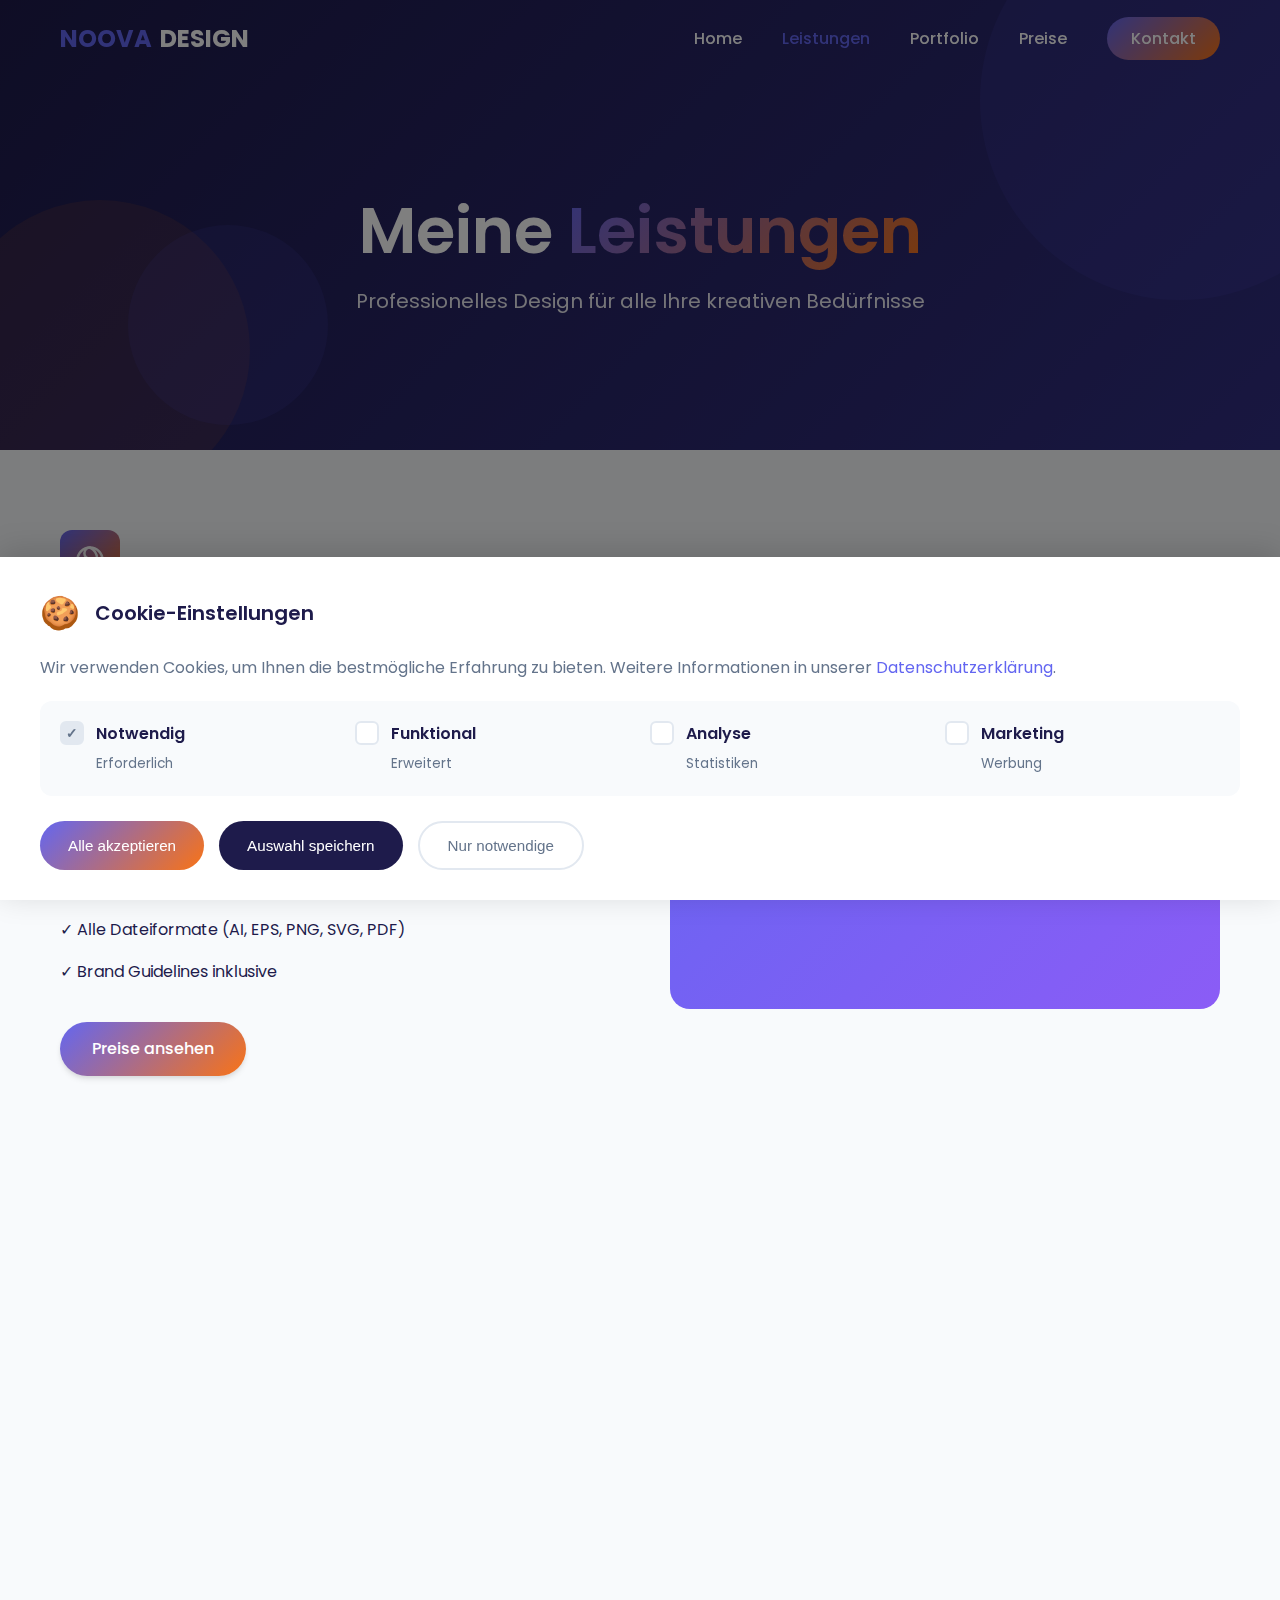
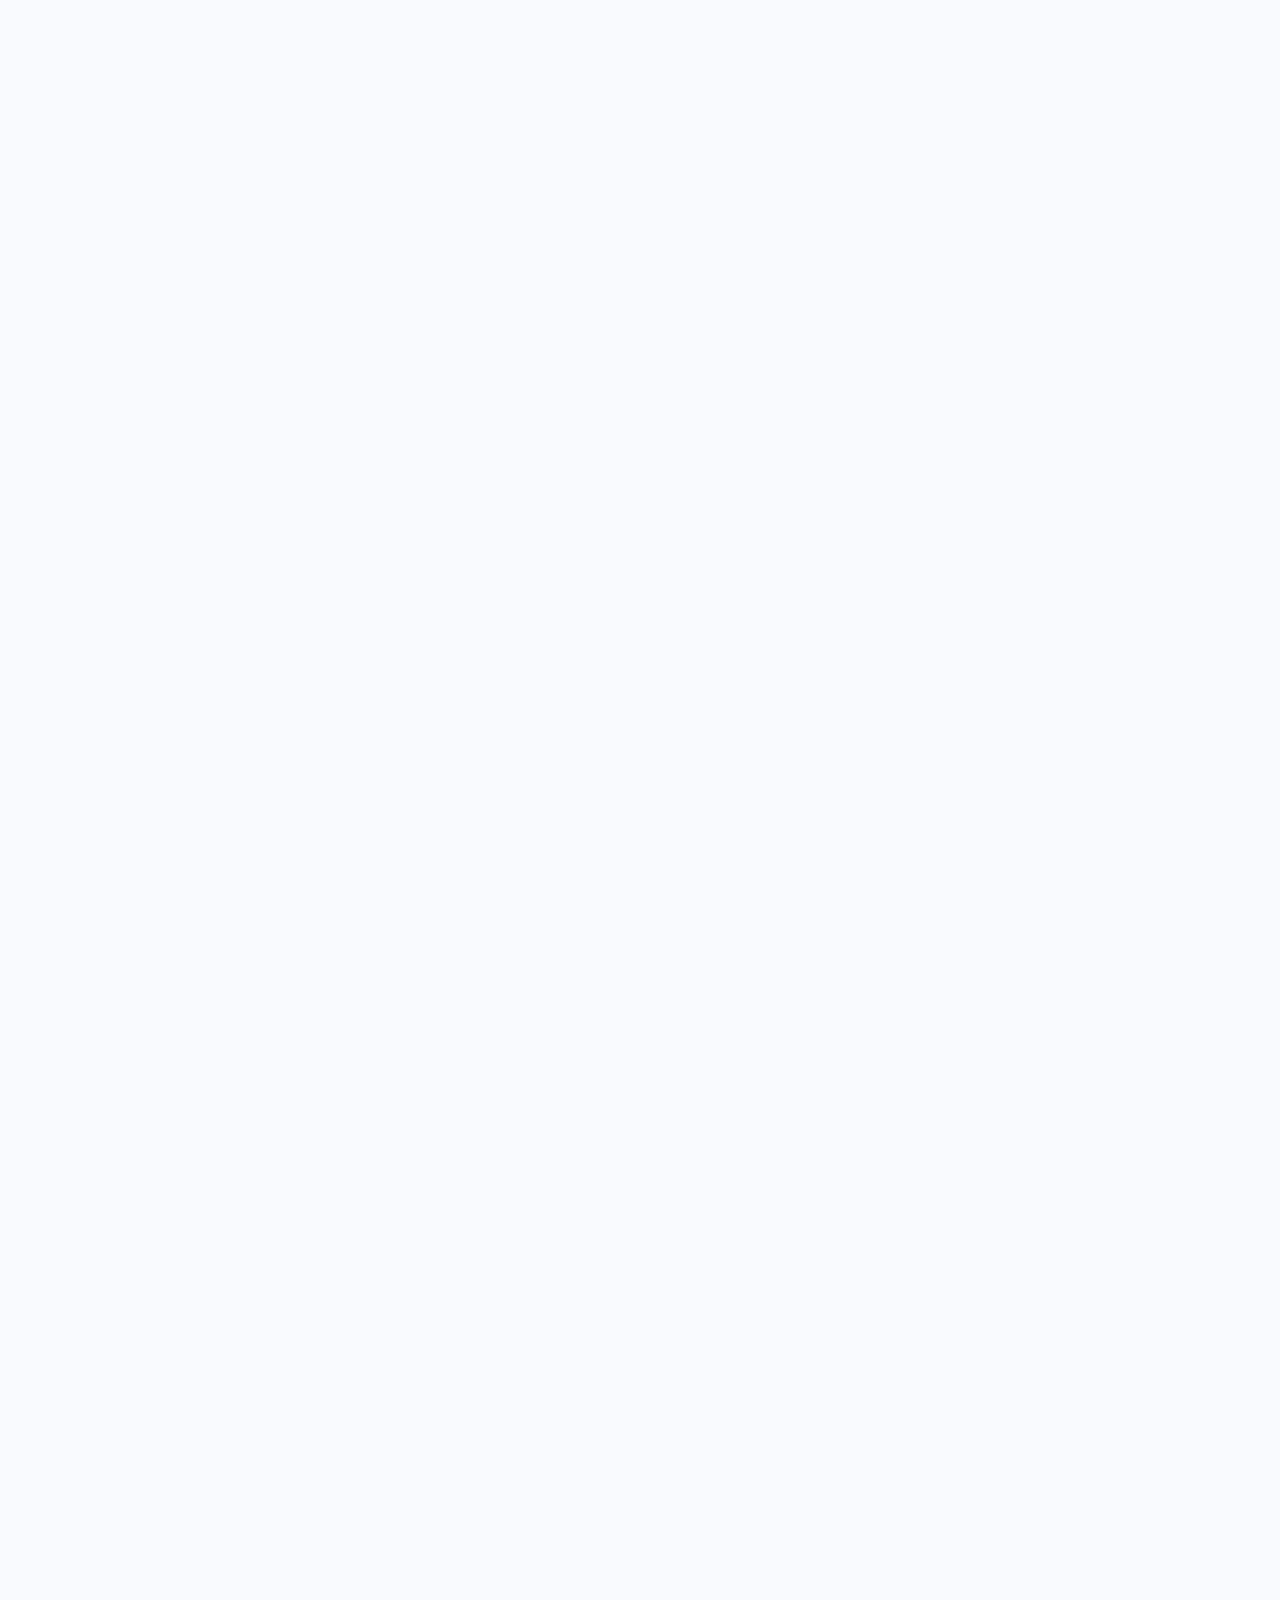
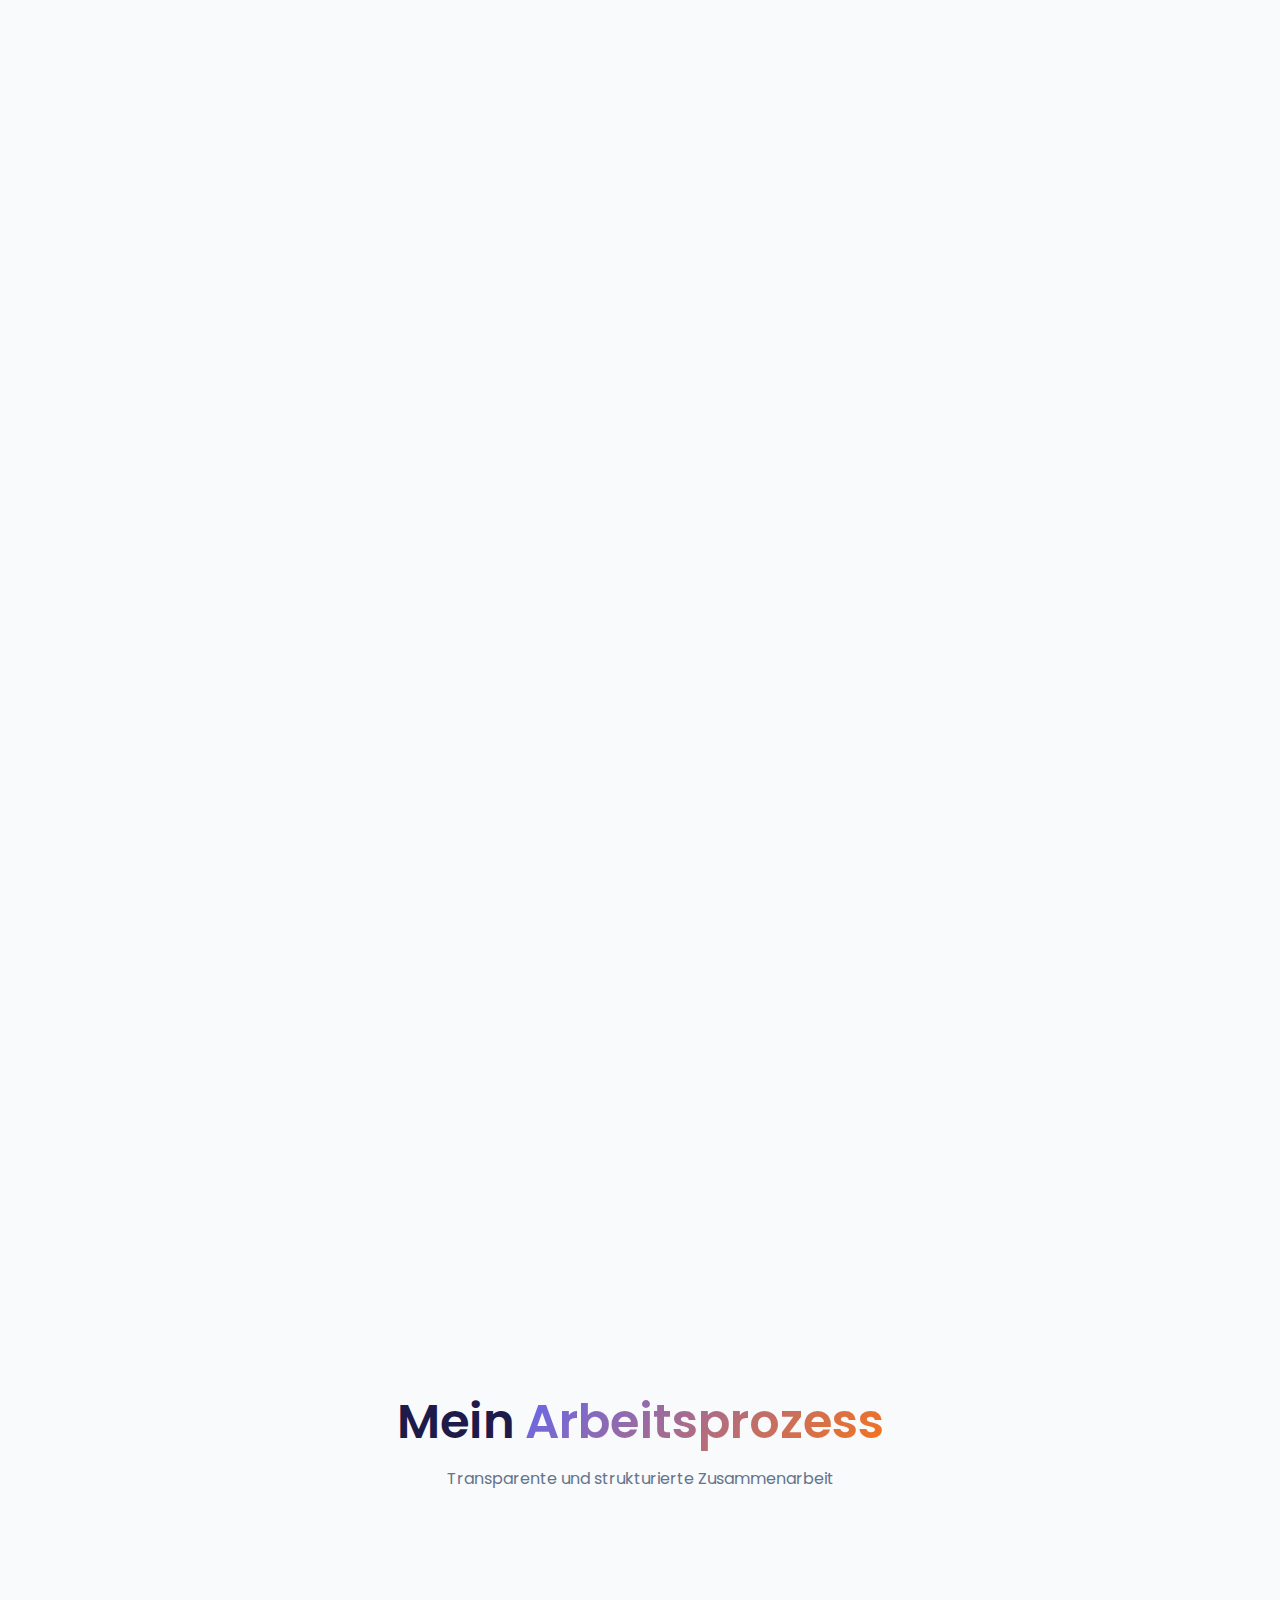
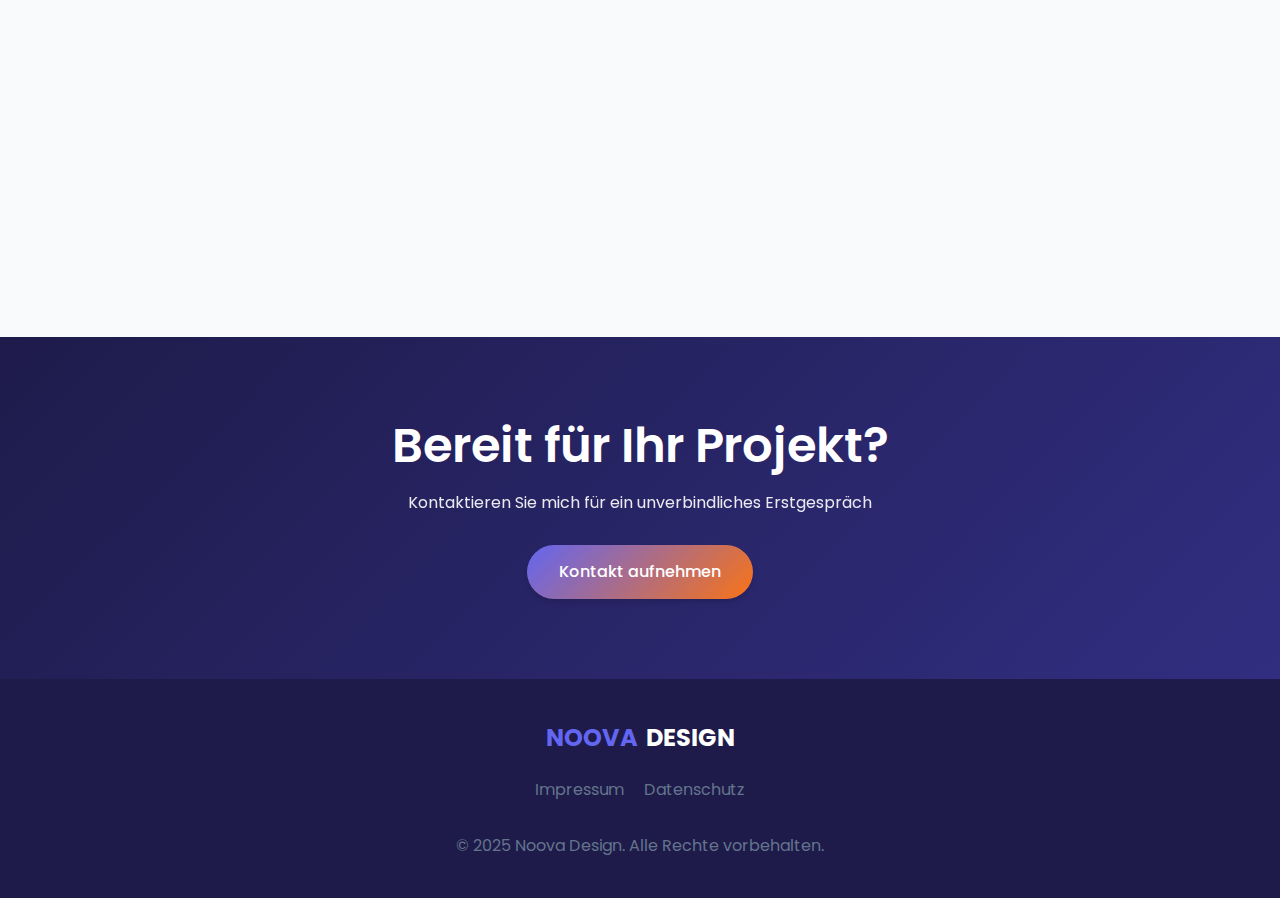
<file: pages/leistungen.html>
<!DOCTYPE html>
<html lang="de">
  <head>
    <meta charset="UTF-8" />
    <meta name="viewport" content="width=device-width, initial-scale=1.0" />
    
    <!-- Primary Meta Tags -->
    <title>Leistungen | Noova Design - Grafikdesign Services</title>
    <meta name="title" content="Leistungen | Noova Design - Grafikdesign Services" />
    <meta name="description" content="Entdecken Sie unsere Grafikdesign-Leistungen: Logo-Design, Visitenkarten, Flyer, Broschüren, Fahrzeugbeschriftung, Produktdesign und Visualisierungen." />
    <meta name="keywords" content="Grafikdesign Leistungen, Logo erstellen, Visitenkarten Design, Flyer gestalten, Fahrzeugbeschriftung, Verpackungsdesign" />
    <meta name="author" content="Noova Design" />
    <meta name="robots" content="index, follow" />
    <link rel="canonical" href="https://noova-design.de/pages/leistungen.html" />
    
    <!-- Open Graph / Facebook -->
    <meta property="og:type" content="website" />
    <meta property="og:url" content="https://noova-design.de/pages/leistungen.html" />
    <meta property="og:title" content="Leistungen | Noova Design" />
    <meta property="og:description" content="Entdecken Sie unsere Grafikdesign-Leistungen: Logo-Design, Visitenkarten, Flyer, Broschüren und mehr." />
    <meta property="og:image" content="https://noova-design.de/images/og-image.jpg" />
    <meta property="og:locale" content="de_DE" />
    
    <!-- Favicon -->
    <link rel="icon" type="image/x-icon" href="/favicon.ico" />
    
    <!-- Google Fonts -->
    <link rel="preconnect" href="https://fonts.googleapis.com" />
    <link rel="preconnect" href="https://fonts.gstatic.com" crossorigin />
    <link href="https://fonts.googleapis.com/css2?family=Poppins:wght@300;400;500;600;700&display=swap" rel="stylesheet" />
    
    <!-- Stylesheet -->
    <link rel="stylesheet" href="../css/main.css" />
  </head>
  <body>
    <!-- Navigation -->
    <nav class="navbar">
      <div class="container">
        <a href="../index.html" class="logo">
          <span class="logo-noova">NOOVA</span>
          <span class="logo-design">DESIGN</span>
        </a>
        <button class="nav-toggle" aria-label="Menü öffnen">
          <span></span>
          <span></span>
          <span></span>
        </button>
        <ul class="nav-links">
          <li><a href="../index.html">Home</a></li>
          <li><a href="leistungen.html" class="active">Leistungen</a></li>
          <li><a href="portfolio.html">Portfolio</a></li>
          <li><a href="preise.html">Preise</a></li>
          <li><a href="../index.html#contact" class="btn-nav">Kontakt</a></li>
        </ul>
      </div>
    </nav>

    <!-- Hero Section -->
    <section class="page-hero">
      <div class="hero-content">
        <h1>Meine <span class="highlight">Leistungen</span></h1>
        <p>Professionelles Design für alle Ihre kreativen Bedürfnisse</p>
      </div>
      <div class="hero-shapes">
        <div class="shape shape-1"></div>
        <div class="shape shape-2"></div>
        <div class="shape shape-3"></div>
      </div>
    </section>

    <!-- Services Detail Section -->
    <section class="services-detail">
      <div class="container">
        <!-- Logo Design -->
        <div id="logo" class="service-detail-card">
          <div class="service-detail-content">
            <div class="service-detail-icon">
              <svg viewBox="0 0 24 24" fill="none" stroke="currentColor" stroke-width="2">
                <circle cx="12" cy="12" r="10" />
                <path d="M12 2a4.5 4.5 0 0 0 0 9 4.5 4.5 0 0 1 0 9 10 10 0 0 0 0-18z" />
              </svg>
            </div>
            <h2>Logo <span class="highlight">Design</span></h2>
            <p>Ein Logo ist das Herzstück Ihrer Markenidentität. Ich entwickle einzigartige, zeitlose Logos, die Ihre Werte und Vision perfekt widerspiegeln.</p>
            <ul class="service-features">
              <li>✓ Individuelle Konzeptentwicklung</li>
              <li>✓ Mehrere Entwurfsvarianten</li>
              <li>✓ Unbegrenzte Revisionen</li>
              <li>✓ Alle Dateiformate (AI, EPS, PNG, SVG, PDF)</li>
              <li>✓ Brand Guidelines inklusive</li>
            </ul>
            <a href="preise.html" class="btn btn-primary">Preise ansehen</a>
          </div>
          <div class="service-detail-visual gradient-1">
            <span>Logo Design</span>
          </div>
        </div>

        <!-- Visitenkarten -->
        <div id="visitenkarten" class="service-detail-card reverse">
          <div class="service-detail-content">
            <div class="service-detail-icon">
              <svg viewBox="0 0 24 24" fill="none" stroke="currentColor" stroke-width="2">
                <rect x="2" y="4" width="20" height="14" rx="2" />
                <path d="M7 18v2M17 18v2M12 18v2" />
              </svg>
            </div>
            <h2>Visitenkarten <span class="highlight">Design</span></h2>
            <p>Der erste Eindruck zählt. Mit professionell gestalteten Visitenkarten hinterlassen Sie einen bleibenden Eindruck bei Geschäftspartnern und Kunden.</p>
            <ul class="service-features">
              <li>✓ Kreative Gestaltung beidseitig</li>
              <li>✓ Druckfertige Dateien</li>
              <li>✓ Verschiedene Formate möglich</li>
              <li>✓ Veredelungsoptionen (Prägung, Lack)</li>
              <li>✓ Druckberatung inklusive</li>
            </ul>
            <a href="preise.html" class="btn btn-primary">Preise ansehen</a>
          </div>
          <div class="service-detail-visual gradient-2">
            <span>Visitenkarten</span>
          </div>
        </div>

        <!-- Flyer -->
        <div id="flyer" class="service-detail-card">
          <div class="service-detail-content">
            <div class="service-detail-icon">
              <svg viewBox="0 0 24 24" fill="none" stroke="currentColor" stroke-width="2">
                <path d="M14 2H6a2 2 0 0 0-2 2v16a2 2 0 0 0 2 2h12a2 2 0 0 0 2-2V8z" />
                <polyline points="14,2 14,8 20,8" />
                <line x1="16" y1="13" x2="8" y2="13" />
                <line x1="16" y1="17" x2="8" y2="17" />
              </svg>
            </div>
            <h2>Flyer & <span class="highlight">Broschüren</span></h2>
            <p>Ob Event-Ankündigung, Produktinformation oder Imagebroschüre – ich gestalte aufmerksamkeitsstarke Printmedien, die Ihre Botschaft perfekt transportieren.</p>
            <ul class="service-features">
              <li>✓ Alle Formate (A4, A5, DIN lang, etc.)</li>
              <li>✓ Falzflyer und mehrseitige Broschüren</li>
              <li>✓ Professionelle Typografie</li>
              <li>✓ Bildbearbeitung inklusive</li>
              <li>✓ Druckdatenerstellung nach Standard</li>
            </ul>
            <a href="preise.html" class="btn btn-primary">Preise ansehen</a>
          </div>
          <div class="service-detail-visual gradient-3">
            <span>Flyer Design</span>
          </div>
        </div>

        <!-- Beschriftung -->
        <div id="beschriftung" class="service-detail-card reverse">
          <div class="service-detail-content">
            <div class="service-detail-icon">
              <svg viewBox="0 0 24 24" fill="none" stroke="currentColor" stroke-width="2">
                <path d="M4 7h16M4 12h16M4 17h10" />
                <circle cx="19" cy="17" r="3" />
              </svg>
            </div>
            <h2>Fahrzeug- & <span class="highlight">Beschriftung</span></h2>
            <p>Verwandeln Sie Ihr Fahrzeug in eine fahrende Werbefläche oder gestalten Sie Ihr Schaufenster zum Blickfang. Professionelle Beschriftungen für maximale Sichtbarkeit.</p>
            <ul class="service-features">
              <li>✓ Fahrzeugbeschriftung (PKW, LKW, Transporter)</li>
              <li>✓ Schaufenstergestaltung</li>
              <li>✓ Messebanner und Roll-Ups</li>
              <li>✓ 3D-Visualisierung vor Produktion</li>
              <li>✓ Koordination mit Folierungspartnern</li>
            </ul>
            <a href="preise.html" class="btn btn-primary">Preise ansehen</a>
          </div>
          <div class="service-detail-visual gradient-4">
            <span>Beschriftung</span>
          </div>
        </div>

        <!-- Produktdesign -->
        <div id="produktdesign" class="service-detail-card">
          <div class="service-detail-content">
            <div class="service-detail-icon">
              <svg viewBox="0 0 24 24" fill="none" stroke="currentColor" stroke-width="2">
                <path d="M21 16V8a2 2 0 0 0-1-1.73l-7-4a2 2 0 0 0-2 0l-7 4A2 2 0 0 0 3 8v8a2 2 0 0 0 1 1.73l7 4a2 2 0 0 0 2 0l7-4A2 2 0 0 0 21 16z" />
                <polyline points="3.27,6.96 12,12.01 20.73,6.96" />
                <line x1="12" y1="22.08" x2="12" y2="12" />
              </svg>
            </div>
            <h2>Produkt- & <span class="highlight">Verpackungsdesign</span></h2>
            <p>Vom Etikett bis zur kompletten Produktverpackung – ich gestalte Designs, die im Regal auffallen und Ihre Zielgruppe ansprechen.</p>
            <ul class="service-features">
              <li>✓ Etiketten und Labels</li>
              <li>✓ Verpackungsdesign</li>
              <li>✓ Produktvisualisierung</li>
              <li>✓ Mockup-Erstellung</li>
              <li>✓ Druckkoordination</li>
            </ul>
            <a href="preise.html" class="btn btn-primary">Preise ansehen</a>
          </div>
          <div class="service-detail-visual gradient-5">
            <span>Produktdesign</span>
          </div>
        </div>

        <!-- Visualisierungen -->
        <div id="visualisierungen" class="service-detail-card reverse">
          <div class="service-detail-content">
            <div class="service-detail-icon">
              <svg viewBox="0 0 24 24" fill="none" stroke="currentColor" stroke-width="2">
                <rect x="3" y="3" width="18" height="18" rx="2" />
                <circle cx="8.5" cy="8.5" r="1.5" />
                <polyline points="21,15 16,10 5,21" />
              </svg>
            </div>
            <h2>Grafiken & <span class="highlight">Visualisierungen</span></h2>
            <p>Komplexe Daten und Informationen anschaulich dargestellt. Von Infografiken bis zu Social-Media-Grafiken – ich bringe Ihre Inhalte auf den Punkt.</p>
            <ul class="service-features">
              <li>✓ Infografiken</li>
              <li>✓ Social-Media-Grafiken</li>
              <li>✓ Präsentationsdesign</li>
              <li>✓ Diagramme und Charts</li>
              <li>✓ Illustrationen</li>
            </ul>
            <a href="preise.html" class="btn btn-primary">Preise ansehen</a>
          </div>
          <div class="service-detail-visual gradient-6">
            <span>Visualisierungen</span>
          </div>
        </div>
      </div>
    </section>

    <!-- Process Section -->
    <section class="process-section">
      <div class="container">
        <h2 class="section-title">Mein <span class="highlight">Arbeitsprozess</span></h2>
        <p class="section-subtitle">Transparente und strukturierte Zusammenarbeit</p>

        <div class="process-grid">
          <div class="process-step">
            <div class="process-number">01</div>
            <h3>Briefing</h3>
            <p>Wir besprechen Ihre Anforderungen, Ziele und Vorstellungen im Detail.</p>
          </div>
          <div class="process-step">
            <div class="process-number">02</div>
            <h3>Konzeption</h3>
            <p>Ich entwickle kreative Konzepte und erste Entwürfe basierend auf dem Briefing.</p>
          </div>
          <div class="process-step">
            <div class="process-number">03</div>
            <h3>Design</h3>
            <p>Die ausgewählten Konzepte werden verfeinert und ausgearbeitet.</p>
          </div>
          <div class="process-step">
            <div class="process-number">04</div>
            <h3>Feedback</h3>
            <p>Sie geben Feedback und wir optimieren gemeinsam das Ergebnis.</p>
          </div>
          <div class="process-step">
            <div class="process-number">05</div>
            <h3>Finalisierung</h3>
            <p>Das finale Design wird in allen benötigten Formaten bereitgestellt.</p>
          </div>
        </div>
      </div>
    </section>

    <!-- CTA Section -->
    <section class="cta-section">
      <div class="container">
        <div class="cta-content">
          <h2>Bereit für Ihr Projekt?</h2>
          <p>Kontaktieren Sie mich für ein unverbindliches Erstgespräch</p>
          <a href="../index.html#contact" class="btn btn-primary">Kontakt aufnehmen</a>
        </div>
      </div>
    </section>

    <!-- Footer -->
    <footer class="footer">
      <div class="container">
        <div class="footer-content">
          <div class="footer-logo">
            <span class="logo-noova">NOOVA</span>
            <span class="logo-design">DESIGN</span>
          </div>
          <div class="footer-links">
            <a href="impressum.html">Impressum</a>
            <a href="datenschutz.html">Datenschutz</a>
          </div>
          <p>&copy; 2025 Noova Design. Alle Rechte vorbehalten.</p>
        </div>
      </div>
    </footer>

    <!-- Cookie Banner -->
    <div class="cookie-overlay" id="cookieOverlay"></div>
    <div class="cookie-banner" id="cookieBanner">
      <div class="cookie-content">
        <div class="cookie-header">
          <span class="cookie-icon">🍪</span>
          <h3>Cookie-Einstellungen</h3>
        </div>
        <p class="cookie-text">
          Wir verwenden Cookies, um Ihnen die bestmögliche Erfahrung zu bieten. 
          Weitere Informationen in unserer <a href="datenschutz.html">Datenschutzerklärung</a>.
        </p>
        <div class="cookie-options">
          <div class="cookie-option">
            <input type="checkbox" id="cookieNecessary" checked disabled />
            <span class="cookie-checkbox"></span>
            <div class="cookie-option-text">
              <label for="cookieNecessary">Notwendig</label>
              <span>Erforderlich</span>
            </div>
          </div>
          <div class="cookie-option">
            <input type="checkbox" id="cookieFunctional" />
            <span class="cookie-checkbox"></span>
            <div class="cookie-option-text">
              <label for="cookieFunctional">Funktional</label>
              <span>Erweitert</span>
            </div>
          </div>
          <div class="cookie-option">
            <input type="checkbox" id="cookieAnalytics" />
            <span class="cookie-checkbox"></span>
            <div class="cookie-option-text">
              <label for="cookieAnalytics">Analyse</label>
              <span>Statistiken</span>
            </div>
          </div>
          <div class="cookie-option">
            <input type="checkbox" id="cookieMarketing" />
            <span class="cookie-checkbox"></span>
            <div class="cookie-option-text">
              <label for="cookieMarketing">Marketing</label>
              <span>Werbung</span>
            </div>
          </div>
        </div>
        <div class="cookie-buttons">
          <button class="cookie-btn cookie-btn-accept" data-cookie-accept>Alle akzeptieren</button>
          <button class="cookie-btn cookie-btn-selected" data-cookie-save>Auswahl speichern</button>
          <button class="cookie-btn cookie-btn-reject" data-cookie-reject>Nur notwendige</button>
        </div>
      </div>
    </div>
    <button class="cookie-settings-float" id="cookieSettingsFloat" title="Cookie-Einstellungen">🍪</button>

    <script src="../js/bundle.js"></script>
    <script src="../js/cookie-consent.js"></script>
    <script src="../js/local-analytics.js"></script>
  </body>
</html>
</file>
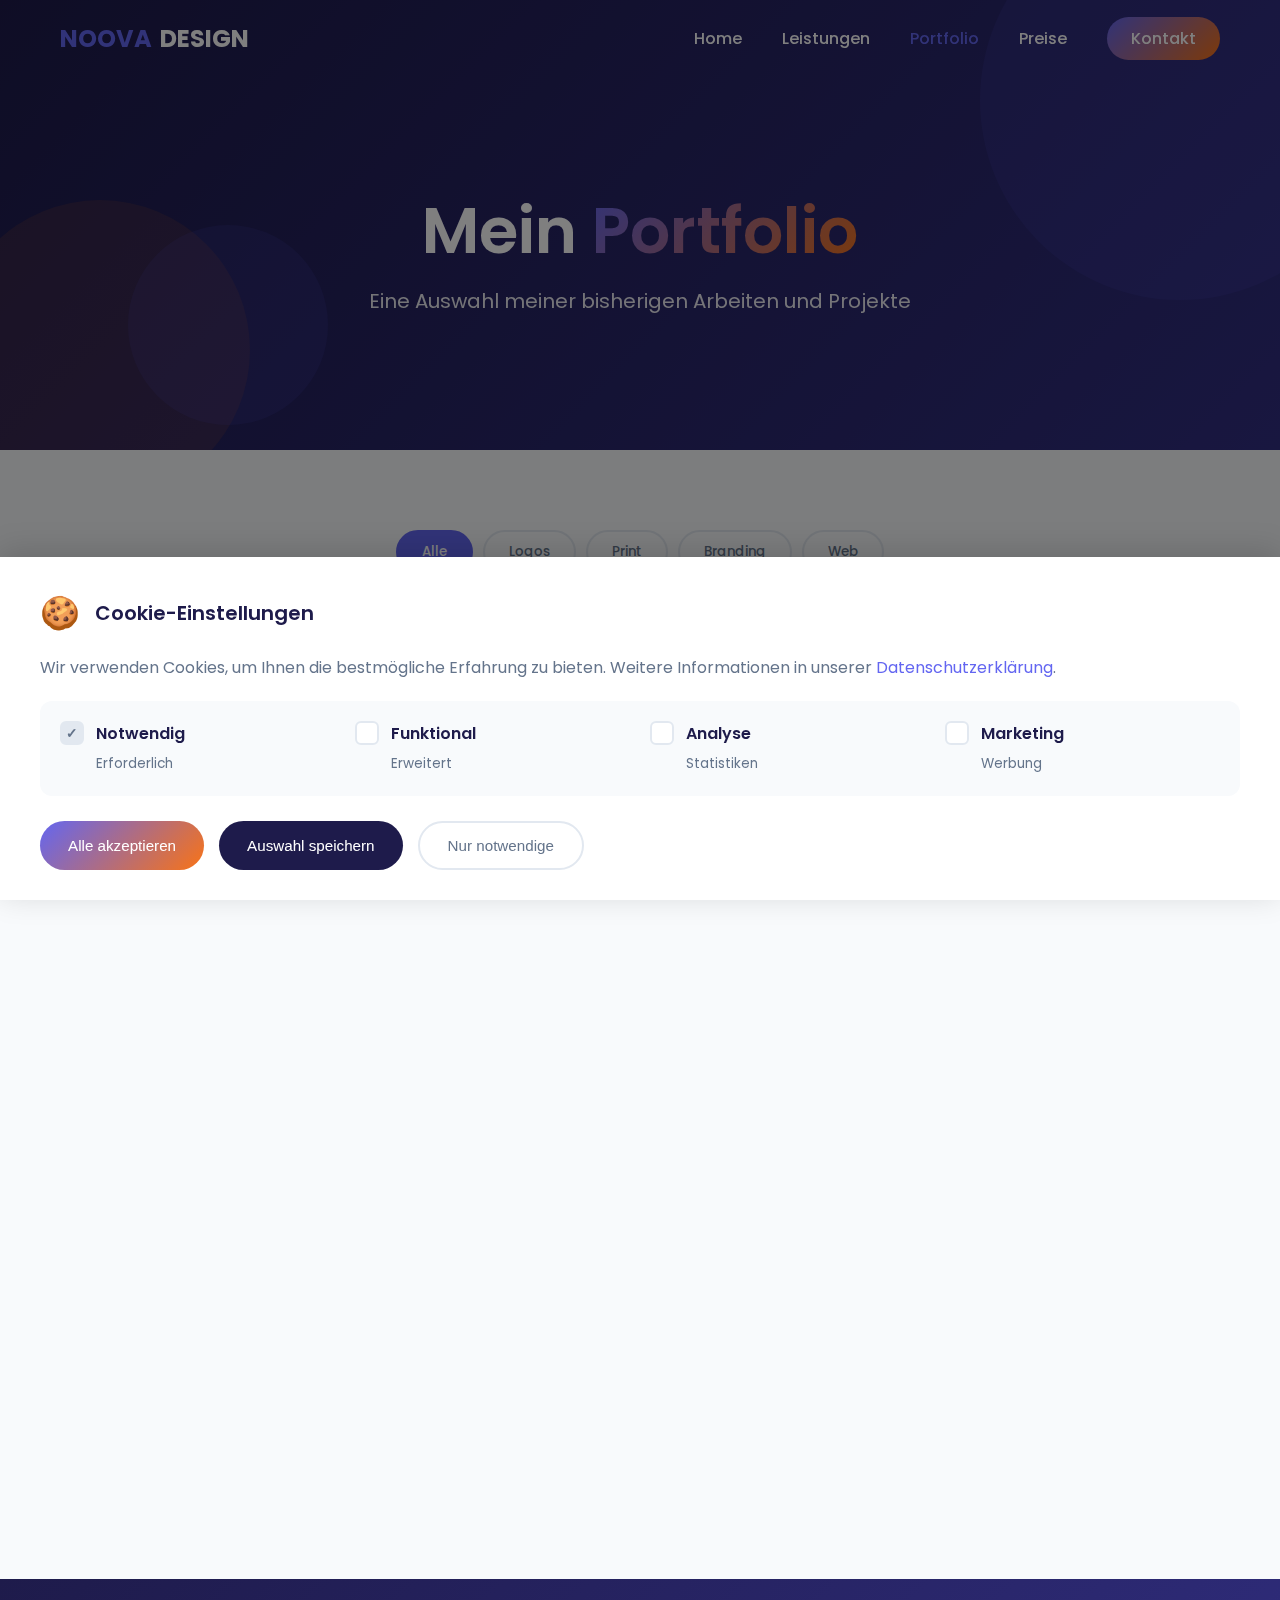
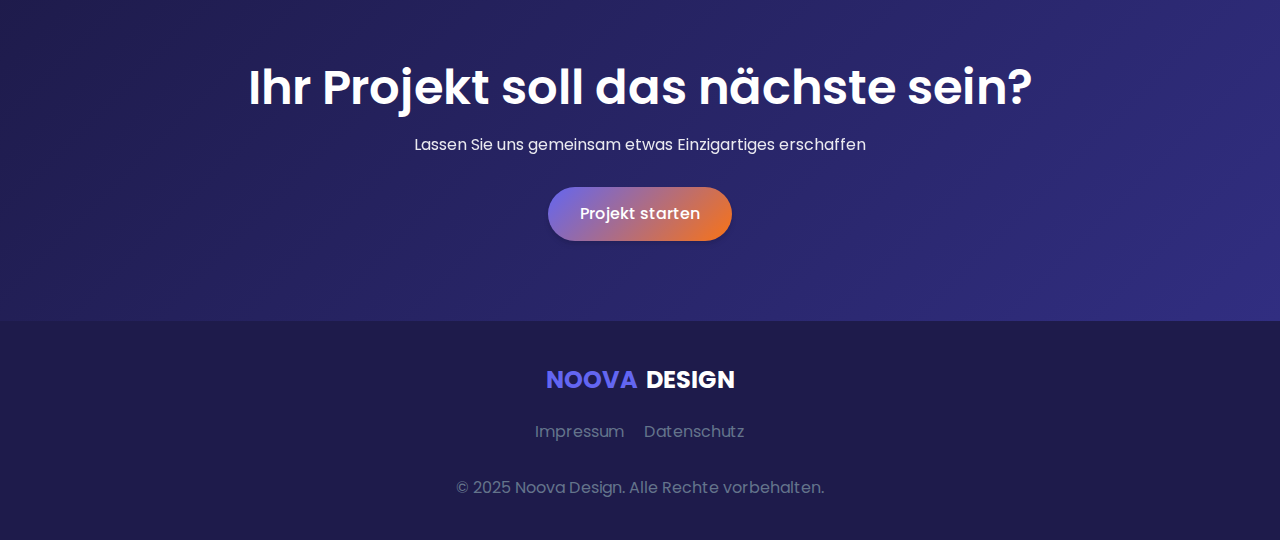
<file: pages/portfolio.html>
<!DOCTYPE html>
<html lang="de">
  <head>
    <meta charset="UTF-8" />
    <meta name="viewport" content="width=device-width, initial-scale=1.0" />
    
    <!-- Primary Meta Tags -->
    <title>Portfolio | Noova Design - Grafikdesign Referenzen</title>
    <meta name="title" content="Portfolio | Noova Design - Grafikdesign Referenzen" />
    <meta name="description" content="Entdecken Sie unser Portfolio mit ausgewählten Grafikdesign-Projekten: Logos, Visitenkarten, Flyer, Beschriftungen und Visualisierungen." />
    <meta name="keywords" content="Grafikdesign Portfolio, Design Referenzen, Logo Beispiele, Visitenkarten Beispiele, Flyer Portfolio" />
    <meta name="author" content="Noova Design" />
    <meta name="robots" content="index, follow" />
    <link rel="canonical" href="https://noova-design.de/pages/portfolio.html" />
    
    <!-- Open Graph / Facebook -->
    <meta property="og:type" content="website" />
    <meta property="og:url" content="https://noova-design.de/pages/portfolio.html" />
    <meta property="og:title" content="Portfolio | Noova Design" />
    <meta property="og:description" content="Entdecken Sie unser Portfolio mit ausgewählten Grafikdesign-Projekten." />
    <meta property="og:image" content="https://noova-design.de/images/og-image.jpg" />
    <meta property="og:locale" content="de_DE" />
    
    <!-- Favicon -->
    <link rel="icon" type="image/x-icon" href="/favicon.ico" />
    
    <!-- Google Fonts -->
    <link rel="preconnect" href="https://fonts.googleapis.com" />
    <link rel="preconnect" href="https://fonts.gstatic.com" crossorigin />
    <link href="https://fonts.googleapis.com/css2?family=Poppins:wght@300;400;500;600;700&display=swap" rel="stylesheet" />
    
    <!-- Stylesheet -->
    <link rel="stylesheet" href="../css/main.css" />
  </head>
  <body>
    <!-- Navigation -->
    <nav class="navbar">
      <div class="container">
        <a href="../index.html" class="logo">
          <span class="logo-noova">NOOVA</span>
          <span class="logo-design">DESIGN</span>
        </a>
        <button class="nav-toggle" aria-label="Menü öffnen">
          <span></span>
          <span></span>
          <span></span>
        </button>
        <ul class="nav-links">
          <li><a href="../index.html">Home</a></li>
          <li><a href="leistungen.html">Leistungen</a></li>
          <li><a href="portfolio.html" class="active">Portfolio</a></li>
          <li><a href="preise.html">Preise</a></li>
          <li><a href="../index.html#contact" class="btn-nav">Kontakt</a></li>
        </ul>
      </div>
    </nav>

    <!-- Hero Section -->
    <section class="page-hero">
      <div class="hero-content">
        <h1>Mein <span class="highlight">Portfolio</span></h1>
        <p>Eine Auswahl meiner bisherigen Arbeiten und Projekte</p>
      </div>
      <div class="hero-shapes">
        <div class="shape shape-1"></div>
        <div class="shape shape-2"></div>
        <div class="shape shape-3"></div>
      </div>
    </section>

    <!-- Portfolio Filter -->
    <section class="portfolio-section">
      <div class="container">
        <div class="portfolio-filter">
          <button class="filter-btn active" data-filter="all">Alle</button>
          <button class="filter-btn" data-filter="logo">Logos</button>
          <button class="filter-btn" data-filter="print">Print</button>
          <button class="filter-btn" data-filter="branding">Branding</button>
          <button class="filter-btn" data-filter="web">Web</button>
        </div>

        <!-- Portfolio Grid -->
        <div class="portfolio-grid">
          <!-- Projekt 1 -->
          <div class="portfolio-item" data-category="logo branding">
            <div class="portfolio-image">
              <div class="portfolio-placeholder gradient-1">
                <span>Logo Design</span>
              </div>
              <div class="portfolio-overlay">
                <h3>TechStart Logo</h3>
                <p>Modernes Logo für Tech-Startup</p>
                <a href="#" class="btn btn-small">Details ansehen</a>
              </div>
            </div>
          </div>

          <!-- Projekt 2 -->
          <div class="portfolio-item" data-category="print">
            <div class="portfolio-image">
              <div class="portfolio-placeholder gradient-2">
                <span>Flyer Design</span>
              </div>
              <div class="portfolio-overlay">
                <h3>Event Flyer</h3>
                <p>Werbeflyer für Musik-Festival</p>
                <a href="#" class="btn btn-small">Details ansehen</a>
              </div>
            </div>
          </div>

          <!-- Projekt 3 -->
          <div class="portfolio-item" data-category="branding">
            <div class="portfolio-image">
              <div class="portfolio-placeholder gradient-3">
                <span>Corporate Design</span>
              </div>
              <div class="portfolio-overlay">
                <h3>Café Aroma</h3>
                <p>Komplettes Branding für Café</p>
                <a href="#" class="btn btn-small">Details ansehen</a>
              </div>
            </div>
          </div>

          <!-- Projekt 4 -->
          <div class="portfolio-item" data-category="logo">
            <div class="portfolio-image">
              <div class="portfolio-placeholder gradient-4">
                <span>Logo Design</span>
              </div>
              <div class="portfolio-overlay">
                <h3>FitLife Gym</h3>
                <p>Dynamisches Logo für Fitnessstudio</p>
                <a href="#" class="btn btn-small">Details ansehen</a>
              </div>
            </div>
          </div>

          <!-- Projekt 5 -->
          <div class="portfolio-item" data-category="print">
            <div class="portfolio-image">
              <div class="portfolio-placeholder gradient-5">
                <span>Visitenkarten</span>
              </div>
              <div class="portfolio-overlay">
                <h3>Premium Visitenkarten</h3>
                <p>Elegante Visitenkarten für Anwaltskanzlei</p>
                <a href="#" class="btn btn-small">Details ansehen</a>
              </div>
            </div>
          </div>

          <!-- Projekt 6 -->
          <div class="portfolio-item" data-category="web branding">
            <div class="portfolio-image">
              <div class="portfolio-placeholder gradient-6">
                <span>Web Design</span>
              </div>
              <div class="portfolio-overlay">
                <h3>Restaurant Website</h3>
                <p>Responsive Website für Restaurant</p>
                <a href="#" class="btn btn-small">Details ansehen</a>
              </div>
            </div>
          </div>

          <!-- Projekt 7 -->
          <div class="portfolio-item" data-category="branding print">
            <div class="portfolio-image">
              <div class="portfolio-placeholder gradient-1">
                <span>Produktverpackung</span>
              </div>
              <div class="portfolio-overlay">
                <h3>Bio Tee Verpackung</h3>
                <p>Nachhaltige Verpackungsgestaltung</p>
                <a href="#" class="btn btn-small">Details ansehen</a>
              </div>
            </div>
          </div>

          <!-- Projekt 8 -->
          <div class="portfolio-item" data-category="logo">
            <div class="portfolio-image">
              <div class="portfolio-placeholder gradient-2">
                <span>Logo Design</span>
              </div>
              <div class="portfolio-overlay">
                <h3>GreenEarth</h3>
                <p>Umweltfreundliches Unternehmenslogo</p>
                <a href="#" class="btn btn-small">Details ansehen</a>
              </div>
            </div>
          </div>

          <!-- Projekt 9 -->
          <div class="portfolio-item" data-category="web">
            <div class="portfolio-image">
              <div class="portfolio-placeholder gradient-3">
                <span>Landing Page</span>
              </div>
              <div class="portfolio-overlay">
                <h3>App Launch Page</h3>
                <p>Conversion-optimierte Landing Page</p>
                <a href="#" class="btn btn-small">Details ansehen</a>
              </div>
            </div>
          </div>
        </div>
      </div>
    </section>

    <!-- CTA Section -->
    <section class="cta-section">
      <div class="container">
        <div class="cta-content">
          <h2>Ihr Projekt soll das nächste sein?</h2>
          <p>Lassen Sie uns gemeinsam etwas Einzigartiges erschaffen</p>
          <a href="../index.html#contact" class="btn btn-primary">Projekt starten</a>
        </div>
      </div>
    </section>

    <!-- Footer -->
    <footer class="footer">
      <div class="container">
        <div class="footer-content">
          <div class="footer-logo">
            <span class="logo-noova">NOOVA</span>
            <span class="logo-design">DESIGN</span>
          </div>
          <div class="footer-links">
            <a href="impressum.html">Impressum</a>
            <a href="datenschutz.html">Datenschutz</a>
          </div>
          <p>&copy; 2025 Noova Design. Alle Rechte vorbehalten.</p>
        </div>
      </div>
    </footer>

    <!-- Cookie Banner -->
    <div class="cookie-overlay" id="cookieOverlay"></div>
    <div class="cookie-banner" id="cookieBanner">
      <div class="cookie-content">
        <div class="cookie-header">
          <span class="cookie-icon">🍪</span>
          <h3>Cookie-Einstellungen</h3>
        </div>
        <p class="cookie-text">
          Wir verwenden Cookies, um Ihnen die bestmögliche Erfahrung zu bieten. 
          Weitere Informationen in unserer <a href="datenschutz.html">Datenschutzerklärung</a>.
        </p>
        <div class="cookie-options">
          <div class="cookie-option">
            <input type="checkbox" id="cookieNecessary" checked disabled />
            <span class="cookie-checkbox"></span>
            <div class="cookie-option-text">
              <label for="cookieNecessary">Notwendig</label>
              <span>Erforderlich</span>
            </div>
          </div>
          <div class="cookie-option">
            <input type="checkbox" id="cookieFunctional" />
            <span class="cookie-checkbox"></span>
            <div class="cookie-option-text">
              <label for="cookieFunctional">Funktional</label>
              <span>Erweitert</span>
            </div>
          </div>
          <div class="cookie-option">
            <input type="checkbox" id="cookieAnalytics" />
            <span class="cookie-checkbox"></span>
            <div class="cookie-option-text">
              <label for="cookieAnalytics">Analyse</label>
              <span>Statistiken</span>
            </div>
          </div>
          <div class="cookie-option">
            <input type="checkbox" id="cookieMarketing" />
            <span class="cookie-checkbox"></span>
            <div class="cookie-option-text">
              <label for="cookieMarketing">Marketing</label>
              <span>Werbung</span>
            </div>
          </div>
        </div>
        <div class="cookie-buttons">
          <button class="cookie-btn cookie-btn-accept" data-cookie-accept>Alle akzeptieren</button>
          <button class="cookie-btn cookie-btn-selected" data-cookie-save>Auswahl speichern</button>
          <button class="cookie-btn cookie-btn-reject" data-cookie-reject>Nur notwendige</button>
        </div>
      </div>
    </div>
    <button class="cookie-settings-float" id="cookieSettingsFloat" title="Cookie-Einstellungen">🍪</button>

    <script src="../js/bundle.js"></script>
    <script src="../js/cookie-consent.js"></script>
    <script src="../js/local-analytics.js"></script>
  </body>
</html>
</file>
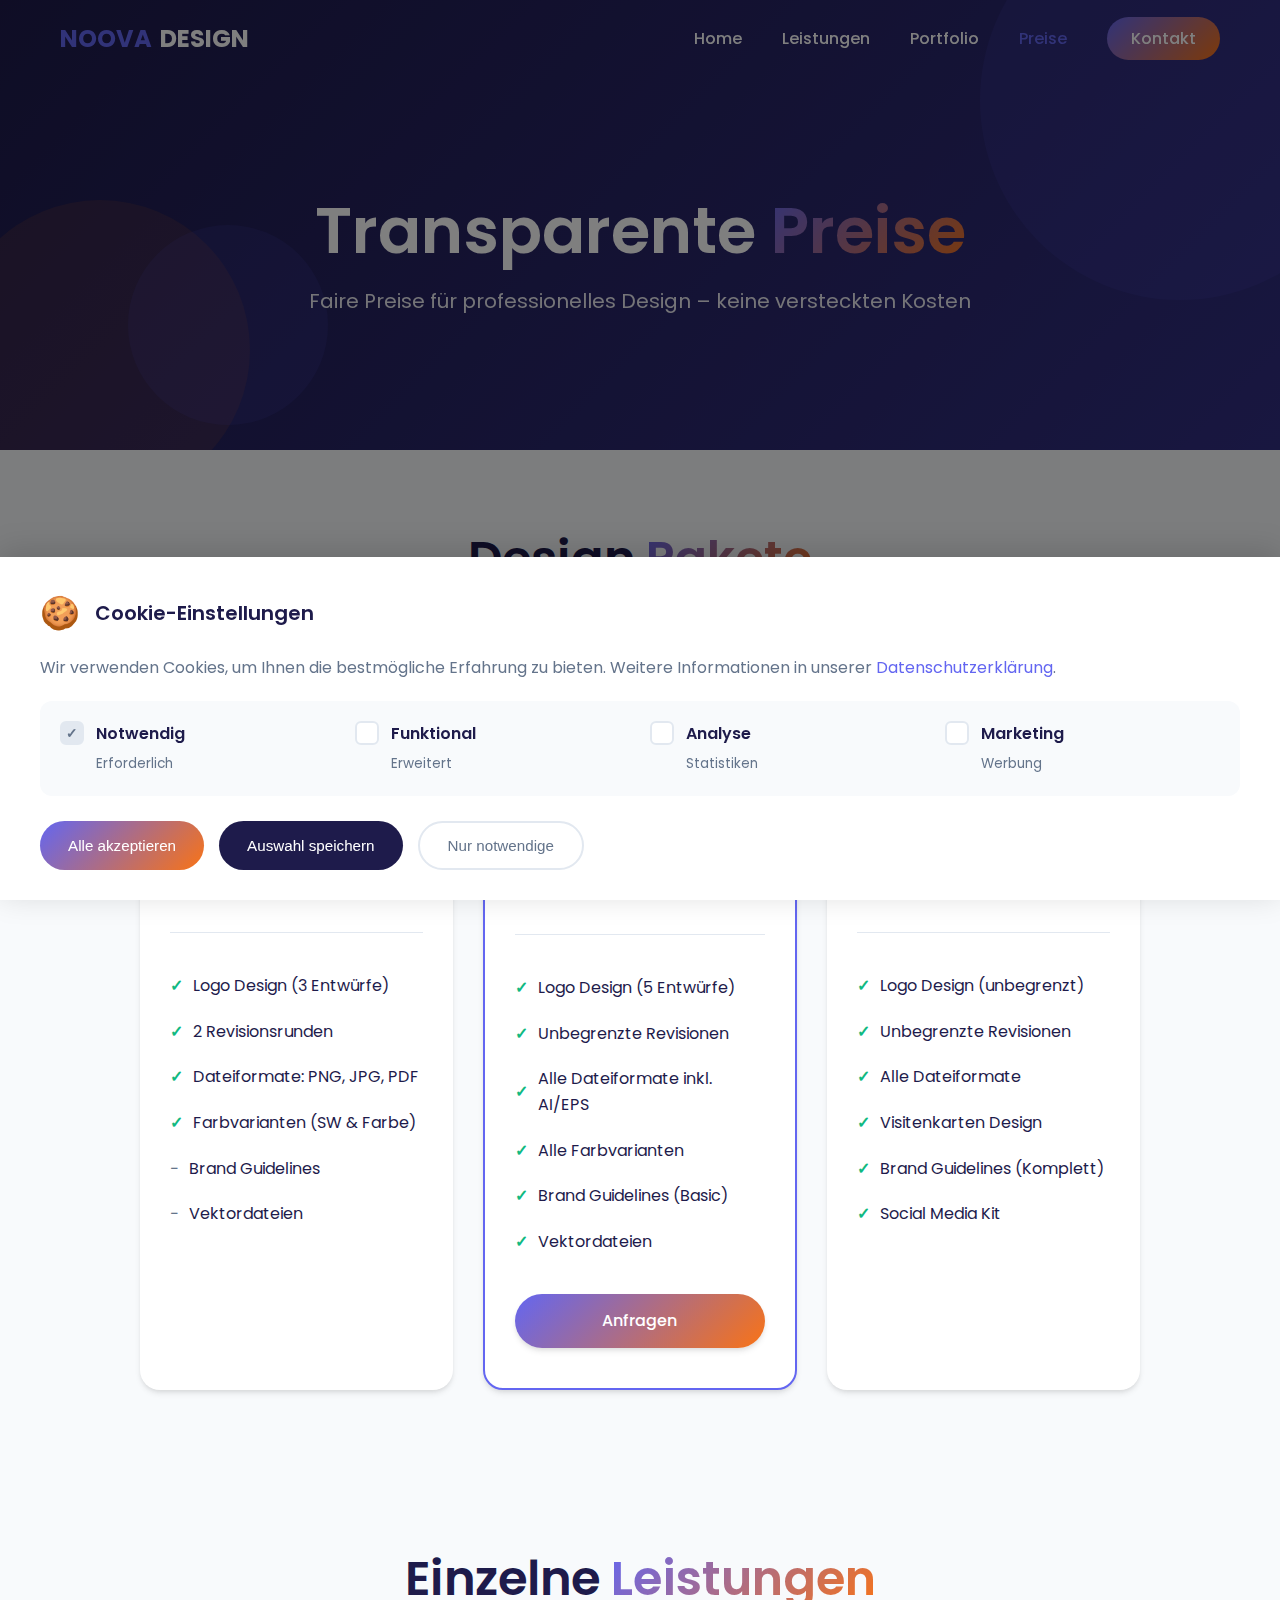
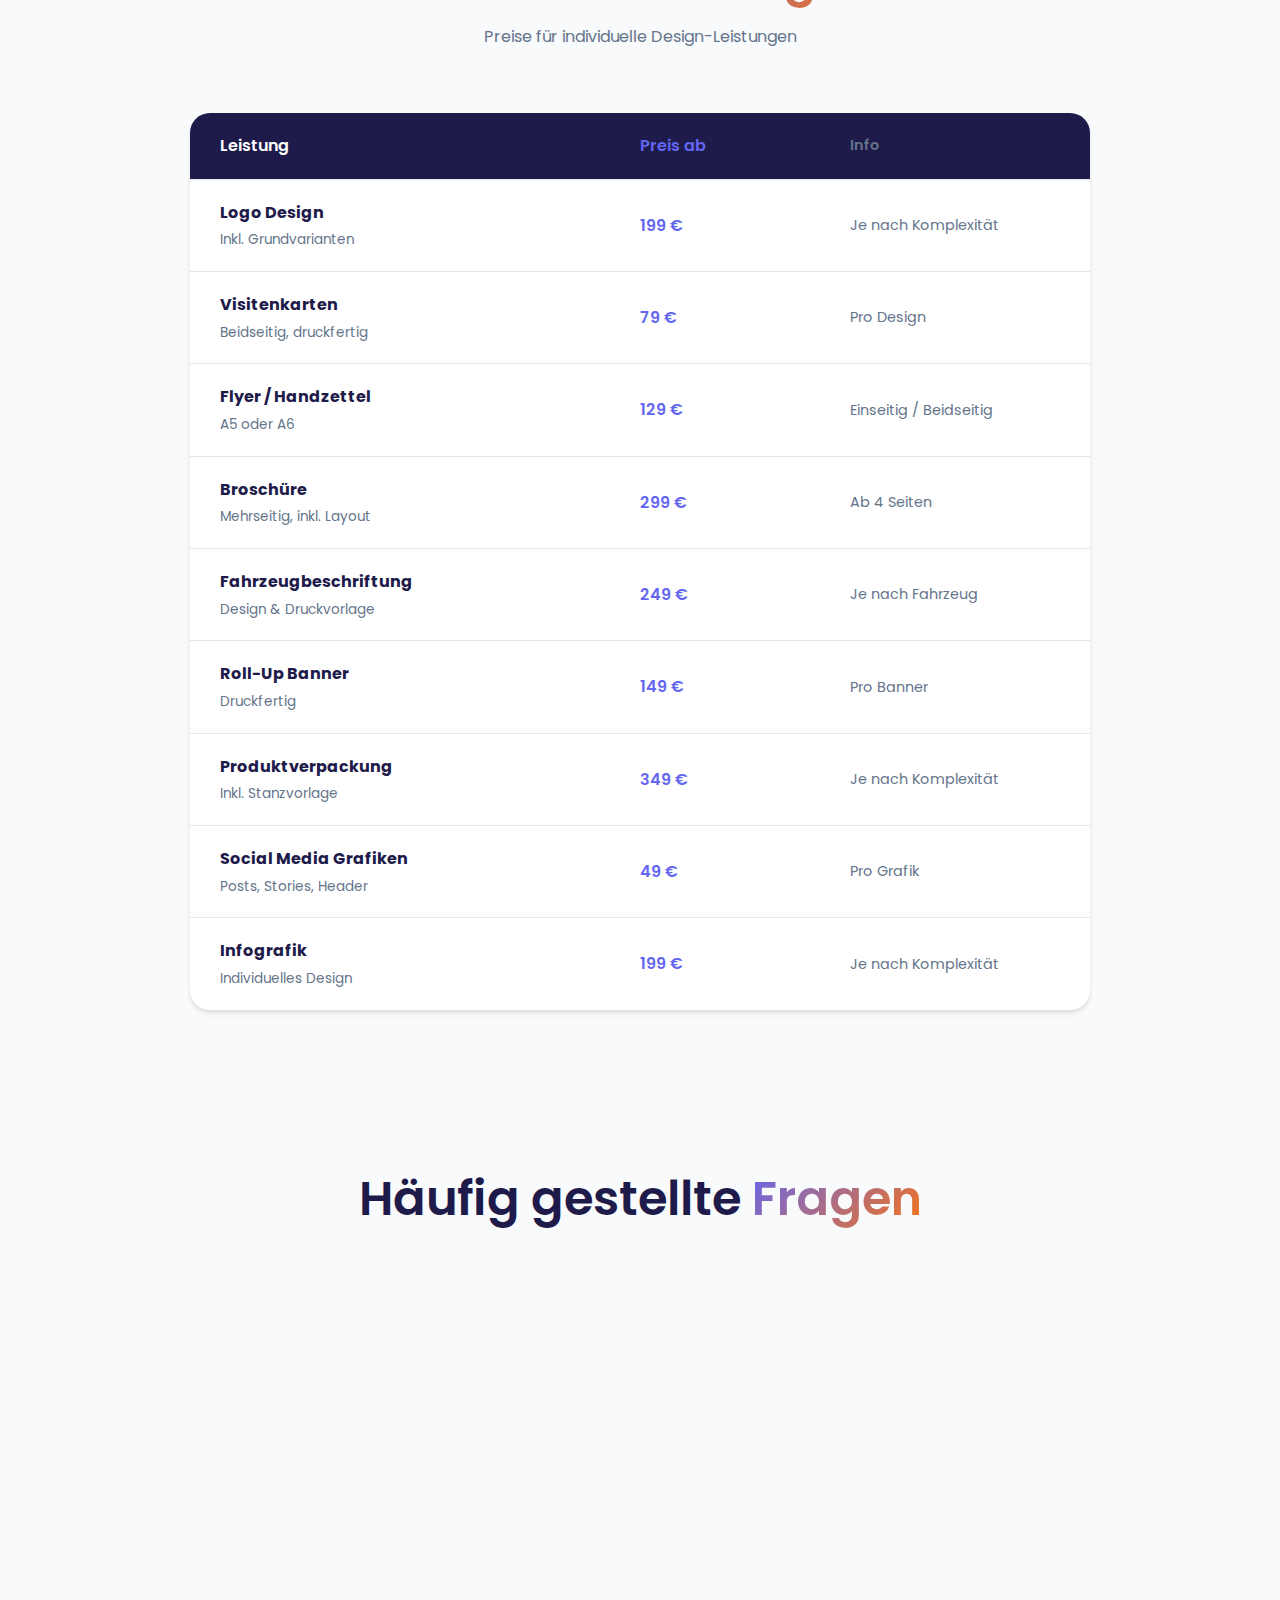
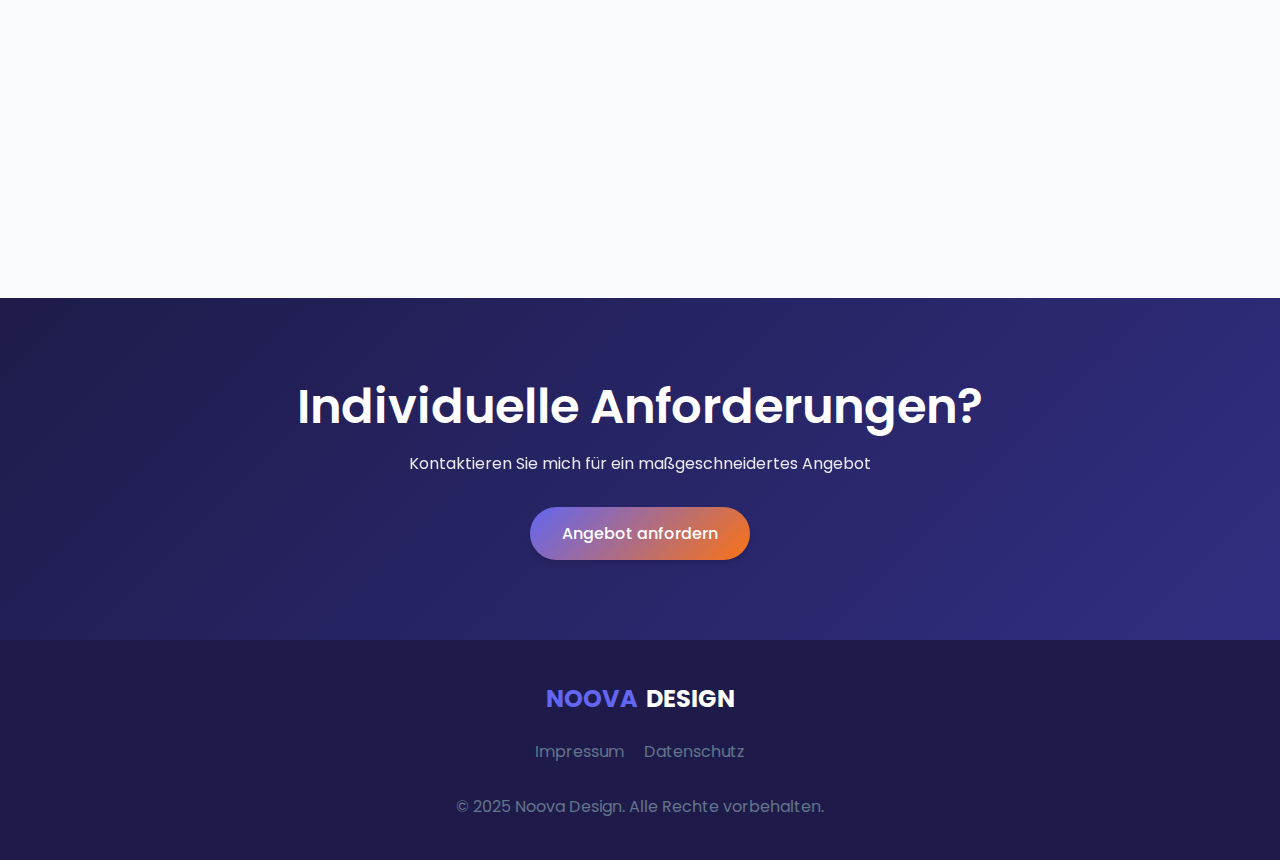
<file: pages/preise.html>
<!DOCTYPE html>
<html lang="de">
  <head>
    <meta charset="UTF-8" />
    <meta name="viewport" content="width=device-width, initial-scale=1.0" />
    
    <!-- Primary Meta Tags -->
    <title>Preise | Noova Design - Transparente Grafikdesign Preise</title>
    <meta name="title" content="Preise | Noova Design - Transparente Grafikdesign Preise" />
    <meta name="description" content="Transparente Preise für professionelles Grafikdesign. Logo-Design, Visitenkarten, Flyer, Beschriftung und mehr. Faire Preise ohne versteckte Kosten." />
    <meta name="keywords" content="Grafikdesign Preise, Logo Design Kosten, Visitenkarten Preise, Flyer Kosten, Design Preisliste" />
    <meta name="author" content="Noova Design" />
    <meta name="robots" content="index, follow" />
    <link rel="canonical" href="https://noova-design.de/pages/preise.html" />
    
    <!-- Open Graph / Facebook -->
    <meta property="og:type" content="website" />
    <meta property="og:url" content="https://noova-design.de/pages/preise.html" />
    <meta property="og:title" content="Preise | Noova Design" />
    <meta property="og:description" content="Transparente Preise für professionelles Grafikdesign. Faire Preise ohne versteckte Kosten." />
    <meta property="og:image" content="https://noova-design.de/images/og-image.jpg" />
    <meta property="og:locale" content="de_DE" />
    
    <!-- Favicon -->
    <link rel="icon" type="image/x-icon" href="/favicon.ico" />
    
    <!-- Google Fonts -->
    <link rel="preconnect" href="https://fonts.googleapis.com" />
    <link rel="preconnect" href="https://fonts.gstatic.com" crossorigin />
    <link href="https://fonts.googleapis.com/css2?family=Poppins:wght@300;400;500;600;700&display=swap" rel="stylesheet" />
    
    <!-- Stylesheet -->
    <link rel="stylesheet" href="../css/main.css" />
  </head>
  <body>
    <!-- Navigation -->
    <nav class="navbar">
      <div class="container">
        <a href="../index.html" class="logo">
          <span class="logo-noova">NOOVA</span>
          <span class="logo-design">DESIGN</span>
        </a>
        <button class="nav-toggle" aria-label="Menü öffnen">
          <span></span>
          <span></span>
          <span></span>
        </button>
        <ul class="nav-links">
          <li><a href="../index.html">Home</a></li>
          <li><a href="leistungen.html">Leistungen</a></li>
          <li><a href="portfolio.html">Portfolio</a></li>
          <li><a href="preise.html" class="active">Preise</a></li>
          <li><a href="../index.html#contact" class="btn-nav">Kontakt</a></li>
        </ul>
      </div>
    </nav>

    <!-- Hero Section -->
    <section class="page-hero">
      <div class="hero-content">
        <h1>Transparente <span class="highlight">Preise</span></h1>
        <p>Faire Preise für professionelles Design – keine versteckten Kosten</p>
      </div>
      <div class="hero-shapes">
        <div class="shape shape-1"></div>
        <div class="shape shape-2"></div>
        <div class="shape shape-3"></div>
      </div>
    </section>

    <!-- Pricing Section -->
    <section class="pricing-section">
      <div class="container">
        <h2 class="section-title">Design <span class="highlight">Pakete</span></h2>
        <p class="section-subtitle">Wählen Sie das passende Paket für Ihre Bedürfnisse</p>

        <div class="pricing-grid">
          <!-- Starter Paket -->
          <div class="pricing-card">
            <div class="pricing-header">
              <h3>Starter</h3>
              <div class="pricing-price">
                <span class="price-amount">ab 199€</span>
              </div>
              <p>Perfekt für Gründer und kleine Projekte</p>
            </div>
            <ul class="pricing-features">
              <li><span class="check">✓</span> Logo Design (3 Entwürfe)</li>
              <li><span class="check">✓</span> 2 Revisionsrunden</li>
              <li><span class="check">✓</span> Dateiformate: PNG, JPG, PDF</li>
              <li><span class="check">✓</span> Farbvarianten (SW & Farbe)</li>
              <li><span class="minus">−</span> Brand Guidelines</li>
              <li><span class="minus">−</span> Vektordateien</li>
            </ul>
            <a href="../index.html#contact" class="btn btn-secondary btn-full">Anfragen</a>
          </div>

          <!-- Professional Paket -->
          <div class="pricing-card featured">
            <div class="pricing-badge">Beliebt</div>
            <div class="pricing-header">
              <h3>Professional</h3>
              <div class="pricing-price">
                <span class="price-amount">ab 449€</span>
              </div>
              <p>Ideal für etablierte Unternehmen</p>
            </div>
            <ul class="pricing-features">
              <li><span class="check">✓</span> Logo Design (5 Entwürfe)</li>
              <li><span class="check">✓</span> Unbegrenzte Revisionen</li>
              <li><span class="check">✓</span> Alle Dateiformate inkl. AI/EPS</li>
              <li><span class="check">✓</span> Alle Farbvarianten</li>
              <li><span class="check">✓</span> Brand Guidelines (Basic)</li>
              <li><span class="check">✓</span> Vektordateien</li>
            </ul>
            <a href="../index.html#contact" class="btn btn-primary btn-full">Anfragen</a>
          </div>

          <!-- Enterprise Paket -->
          <div class="pricing-card">
            <div class="pricing-header">
              <h3>Enterprise</h3>
              <div class="pricing-price">
                <span class="price-amount">ab 899€</span>
              </div>
              <p>Komplettes Branding für Ihr Business</p>
            </div>
            <ul class="pricing-features">
              <li><span class="check">✓</span> Logo Design (unbegrenzt)</li>
              <li><span class="check">✓</span> Unbegrenzte Revisionen</li>
              <li><span class="check">✓</span> Alle Dateiformate</li>
              <li><span class="check">✓</span> Visitenkarten Design</li>
              <li><span class="check">✓</span> Brand Guidelines (Komplett)</li>
              <li><span class="check">✓</span> Social Media Kit</li>
            </ul>
            <a href="../index.html#contact" class="btn btn-secondary btn-full">Anfragen</a>
          </div>
        </div>
      </div>
    </section>

    <!-- Individual Services Pricing -->
    <section class="individual-pricing">
      <div class="container">
        <h2 class="section-title">Einzelne <span class="highlight">Leistungen</span></h2>
        <p class="section-subtitle">Preise für individuelle Design-Leistungen</p>

        <div class="price-table">
          <div class="price-row header">
            <span class="price-service">Leistung</span>
            <span class="price-from">Preis ab</span>
            <span class="price-info">Info</span>
          </div>
          
          <div class="price-row">
            <span class="price-service">
              <strong>Logo Design</strong>
              <small>Inkl. Grundvarianten</small>
            </span>
            <span class="price-from">199 €</span>
            <span class="price-info">Je nach Komplexität</span>
          </div>

          <div class="price-row">
            <span class="price-service">
              <strong>Visitenkarten</strong>
              <small>Beidseitig, druckfertig</small>
            </span>
            <span class="price-from">79 €</span>
            <span class="price-info">Pro Design</span>
          </div>

          <div class="price-row">
            <span class="price-service">
              <strong>Flyer / Handzettel</strong>
              <small>A5 oder A6</small>
            </span>
            <span class="price-from">129 €</span>
            <span class="price-info">Einseitig / Beidseitig</span>
          </div>

          <div class="price-row">
            <span class="price-service">
              <strong>Broschüre</strong>
              <small>Mehrseitig, inkl. Layout</small>
            </span>
            <span class="price-from">299 €</span>
            <span class="price-info">Ab 4 Seiten</span>
          </div>

          <div class="price-row">
            <span class="price-service">
              <strong>Fahrzeugbeschriftung</strong>
              <small>Design & Druckvorlage</small>
            </span>
            <span class="price-from">249 €</span>
            <span class="price-info">Je nach Fahrzeug</span>
          </div>

          <div class="price-row">
            <span class="price-service">
              <strong>Roll-Up Banner</strong>
              <small>Druckfertig</small>
            </span>
            <span class="price-from">149 €</span>
            <span class="price-info">Pro Banner</span>
          </div>

          <div class="price-row">
            <span class="price-service">
              <strong>Produktverpackung</strong>
              <small>Inkl. Stanzvorlage</small>
            </span>
            <span class="price-from">349 €</span>
            <span class="price-info">Je nach Komplexität</span>
          </div>

          <div class="price-row">
            <span class="price-service">
              <strong>Social Media Grafiken</strong>
              <small>Posts, Stories, Header</small>
            </span>
            <span class="price-from">49 €</span>
            <span class="price-info">Pro Grafik</span>
          </div>

          <div class="price-row">
            <span class="price-service">
              <strong>Infografik</strong>
              <small>Individuelles Design</small>
            </span>
            <span class="price-from">199 €</span>
            <span class="price-info">Je nach Komplexität</span>
          </div>
        </div>
      </div>
    </section>

    <!-- FAQ Section -->
    <section class="faq-section">
      <div class="container">
        <h2 class="section-title">Häufig gestellte <span class="highlight">Fragen</span></h2>

        <div class="faq-grid">
          <div class="faq-item">
            <h3>Wie läuft die Bezahlung ab?</h3>
            <p>Bei Auftragserteilung wird eine Anzahlung von 50% fällig. Die restlichen 50% werden nach Fertigstellung und vor Übergabe der finalen Daten berechnet.</p>
          </div>

          <div class="faq-item">
            <h3>Wie lange dauert ein Projekt?</h3>
            <p>Die Dauer hängt vom Umfang ab. Ein Logo-Design dauert ca. 5-10 Werktage, komplexere Projekte entsprechend länger. Expressaufträge sind gegen Aufpreis möglich.</p>
          </div>

          <div class="faq-item">
            <h3>Was bedeutet "Revision"?</h3>
            <p>Eine Revision ist eine Änderungsrunde, in der Sie Feedback zu den Entwürfen geben und Anpassungen vorgenommen werden.</p>
          </div>

          <div class="faq-item">
            <h3>Welche Dateien erhalte ich?</h3>
            <p>Je nach Paket erhalten Sie verschiedene Formate: PNG, JPG, PDF für Standard, zusätzlich AI, EPS, SVG für Vektorpakete.</p>
          </div>

          <div class="faq-item">
            <h3>Sind die Nutzungsrechte inklusive?</h3>
            <p>Ja, nach vollständiger Bezahlung erhalten Sie alle Nutzungsrechte für das erstellte Design.</p>
          </div>

          <div class="faq-item">
            <h3>Bieten Sie Rabatte an?</h3>
            <p>Für größere Projekte oder langfristige Zusammenarbeit biete ich gerne individuelle Konditionen an. Sprechen Sie mich einfach an.</p>
          </div>
        </div>
      </div>
    </section>

    <!-- CTA Section -->
    <section class="cta-section">
      <div class="container">
        <div class="cta-content">
          <h2>Individuelle Anforderungen?</h2>
          <p>Kontaktieren Sie mich für ein maßgeschneidertes Angebot</p>
          <a href="../index.html#contact" class="btn btn-primary">Angebot anfordern</a>
        </div>
      </div>
    </section>

    <!-- Footer -->
    <footer class="footer">
      <div class="container">
        <div class="footer-content">
          <div class="footer-logo">
            <span class="logo-noova">NOOVA</span>
            <span class="logo-design">DESIGN</span>
          </div>
          <div class="footer-links">
            <a href="impressum.html">Impressum</a>
            <a href="datenschutz.html">Datenschutz</a>
          </div>
          <p>&copy; 2025 Noova Design. Alle Rechte vorbehalten.</p>
        </div>
      </div>
    </footer>

    <!-- Cookie Banner -->
    <div class="cookie-overlay" id="cookieOverlay"></div>
    <div class="cookie-banner" id="cookieBanner">
      <div class="cookie-content">
        <div class="cookie-header">
          <span class="cookie-icon">🍪</span>
          <h3>Cookie-Einstellungen</h3>
        </div>
        <p class="cookie-text">
          Wir verwenden Cookies, um Ihnen die bestmögliche Erfahrung zu bieten. 
          Weitere Informationen in unserer <a href="datenschutz.html">Datenschutzerklärung</a>.
        </p>
        <div class="cookie-options">
          <div class="cookie-option">
            <input type="checkbox" id="cookieNecessary" checked disabled />
            <span class="cookie-checkbox"></span>
            <div class="cookie-option-text">
              <label for="cookieNecessary">Notwendig</label>
              <span>Erforderlich</span>
            </div>
          </div>
          <div class="cookie-option">
            <input type="checkbox" id="cookieFunctional" />
            <span class="cookie-checkbox"></span>
            <div class="cookie-option-text">
              <label for="cookieFunctional">Funktional</label>
              <span>Erweitert</span>
            </div>
          </div>
          <div class="cookie-option">
            <input type="checkbox" id="cookieAnalytics" />
            <span class="cookie-checkbox"></span>
            <div class="cookie-option-text">
              <label for="cookieAnalytics">Analyse</label>
              <span>Statistiken</span>
            </div>
          </div>
          <div class="cookie-option">
            <input type="checkbox" id="cookieMarketing" />
            <span class="cookie-checkbox"></span>
            <div class="cookie-option-text">
              <label for="cookieMarketing">Marketing</label>
              <span>Werbung</span>
            </div>
          </div>
        </div>
        <div class="cookie-buttons">
          <button class="cookie-btn cookie-btn-accept" data-cookie-accept>Alle akzeptieren</button>
          <button class="cookie-btn cookie-btn-selected" data-cookie-save>Auswahl speichern</button>
          <button class="cookie-btn cookie-btn-reject" data-cookie-reject>Nur notwendige</button>
        </div>
      </div>
    </div>
    <button class="cookie-settings-float" id="cookieSettingsFloat" title="Cookie-Einstellungen">🍪</button>

    <script src="../js/bundle.js"></script>
    <script src="../js/cookie-consent.js"></script>
    <script src="../js/local-analytics.js"></script>
  </body>
</html>
</file>
<file: css/main.css>
/* ========================================
   NOOVA DESIGN - Main Stylesheet
   Importiert alle CSS-Module
   ======================================== */

/* Variablen (Farben, Schatten, etc.) */
@import url('variables.css');

/* Basis Styles (Reset, Typography) */
@import url('base.css');

/* Buttons */
@import url('buttons.css');

/* Navigation */
@import url('navigation.css');

/* Hero Sections */
@import url('hero.css');

/* Services / Leistungen */
@import url('services.css');

/* About Section */
@import url('about.css');

/* Tools Section */
@import url('tools.css');

/* Contact Section */
@import url('contact.css');

/* Portfolio */
@import url('portfolio.css');

/* Pricing */
@import url('pricing.css');

/* Additional Sections (Process, CTA, FAQ, Legal) */
@import url('sections.css');

/* Footer */
@import url('footer.css');

/* Cookie Banner */
@import url('cookie-banner.css');

/* Responsive Design */
@import url('responsive.css');
</file>
